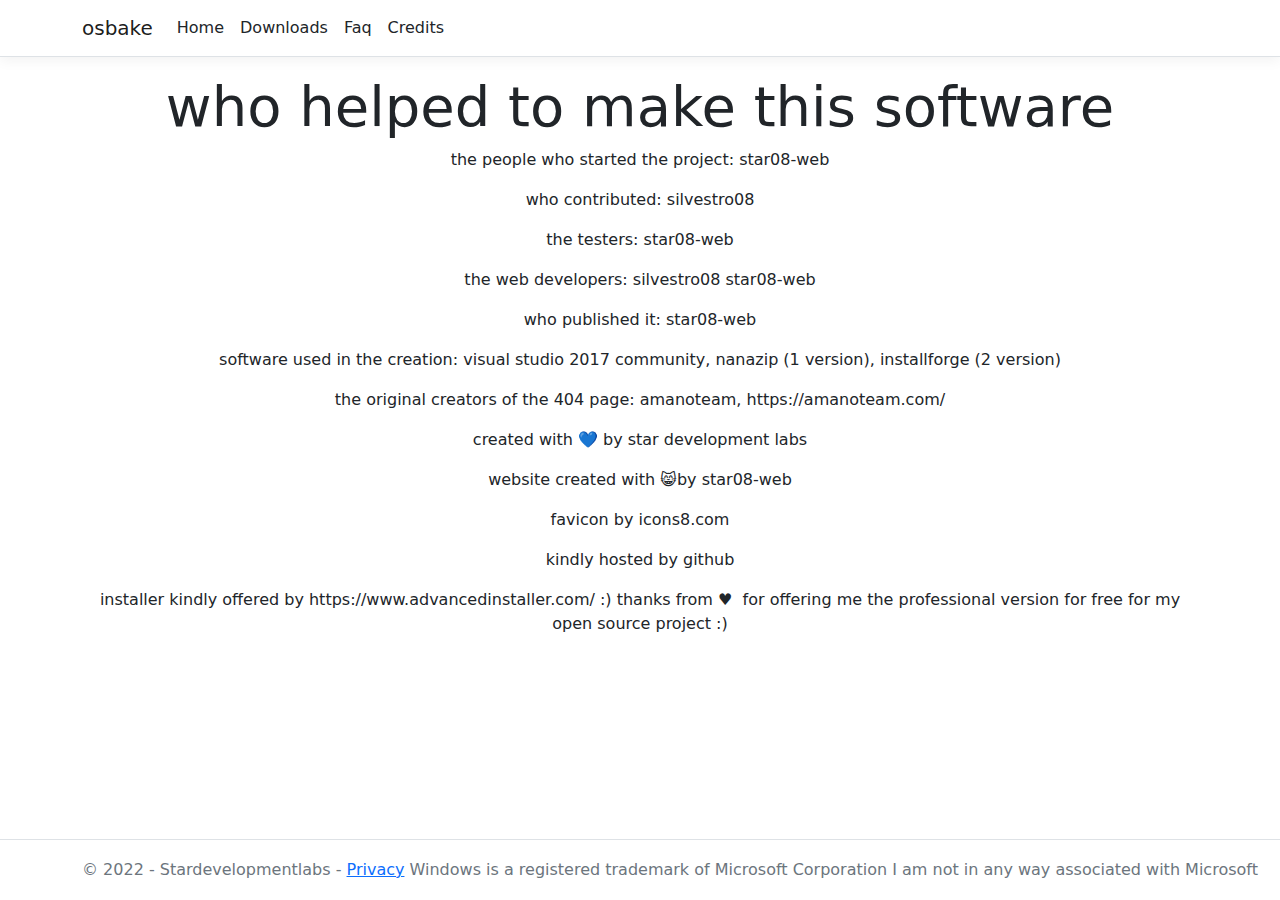
<file: credits.html>
<!DOCTYPE html>
<html lang="en">
<head>
    <meta charset="utf-8" />
    <meta name="viewport" content="width=device-width, initial-scale=1.0" />
    <title>credits - osbake</title>
    <link rel="stylesheet" href="lib/bootstrap/dist/css/bootstrap.min.css" />
    <link rel="stylesheet" href="css/site.css@v=AKvNjO3dCPPS0eSU1Ez8T2wI280i08yGycV9ndytL-c.css" />
    <link rel="stylesheet" href="osbake.styles.css@v=h0lwJQYRjTESKto7_5zgoW_iwNzGWMtz_iK6S6QcIlU.css" />
</head>
<body>
    <header>
        <nav b-i9m9v6yopi class="navbar navbar-expand-sm navbar-toggleable-sm navbar-light bg-white border-bottom box-shadow mb-3">
            <div b-i9m9v6yopi class="container">
                <a class="navbar-brand" href="index.html">osbake</a>
                <button b-i9m9v6yopi class="navbar-toggler" type="button" data-bs-toggle="collapse" data-bs-target=".navbar-collapse" aria-controls="navbarSupportedContent"
                        aria-expanded="false" aria-label="Toggle navigation">
                    <span b-i9m9v6yopi class="navbar-toggler-icon"></span>
                </button>
                <div b-i9m9v6yopi class="navbar-collapse collapse d-sm-inline-flex justify-content-between">
                    <ul b-i9m9v6yopi class="navbar-nav flex-grow-1">
                        <li b-i9m9v6yopi class="nav-item">
                            <a class="nav-link text-dark" href="index.html">Home</a>
                        </li>
                        <li b-i9m9v6yopi class="nav-item">
                            <a class="nav-link text-dark" href="downloads.html">Downloads</a>
                        </li>
                        <li b-i9m9v6yopi class="nav-item">
                            <a class="nav-link text-dark" href="faq.html">Faq</a>
                        <li b-i9m9v6yopi class="nav-item">
                            <a class="nav-link text-dark" href="credits.html">Credits</a>
                    </ul>
                </div>
            </div>
        </nav>
    </header>
    <div b-i9m9v6yopi class="container">
        <main b-i9m9v6yopi role="main" class="pb-3">
            

<div class="text-center">
    <h1 class="display-4">who helped to make this software </h1>
    <p> the people who started the project: star08-web
    <p>who contributed: silvestro08</p>
        <p>the testers: star08-web</p>
        <p>the web developers: silvestro08 star08-web</p>
        <p>who published it: star08-web</p>
        <p>software used in the creation: visual studio 2017 community, nanazip (1 version), installforge (2 version)</p>
        <p>the original creators of the 404 page: amanoteam, https://amanoteam.com/</p>
        <p>created with 💙 by star development labs</p>
        <p>website created with 😸by star08-web</p>
        <p>favicon by icons8.com</p>
        <p>kindly hosted by github</p>
        <p>installer kindly offered by https://www.advancedinstaller.com/ :) thanks from ♥ ️ for offering me the professional version for free for my open source project :)</p>
   

        </main>
    </div>

    <footer b-i9m9v6yopi class="border-top footer text-muted">
        <div b-i9m9v6yopi class="container">
            &copy; 2022 - Stardevelopmentlabs - <a href="Privacy.html">Privacy</a> Windows is a registered trademark of Microsoft Corporation I am not in any way associated with Microsoft
        </div>
    </footer>

    <script src="lib/jquery/dist/jquery.min.js"></script>
    <script src="lib/bootstrap/dist/js/bootstrap.bundle.min.js"></script>
    <script src="js/site.js@v=4q1jwFhaPaZgr8WAUSrux6hAuh0XDg9kPS3xIVq36I0"></script>

    
</body>
</html>
</file>
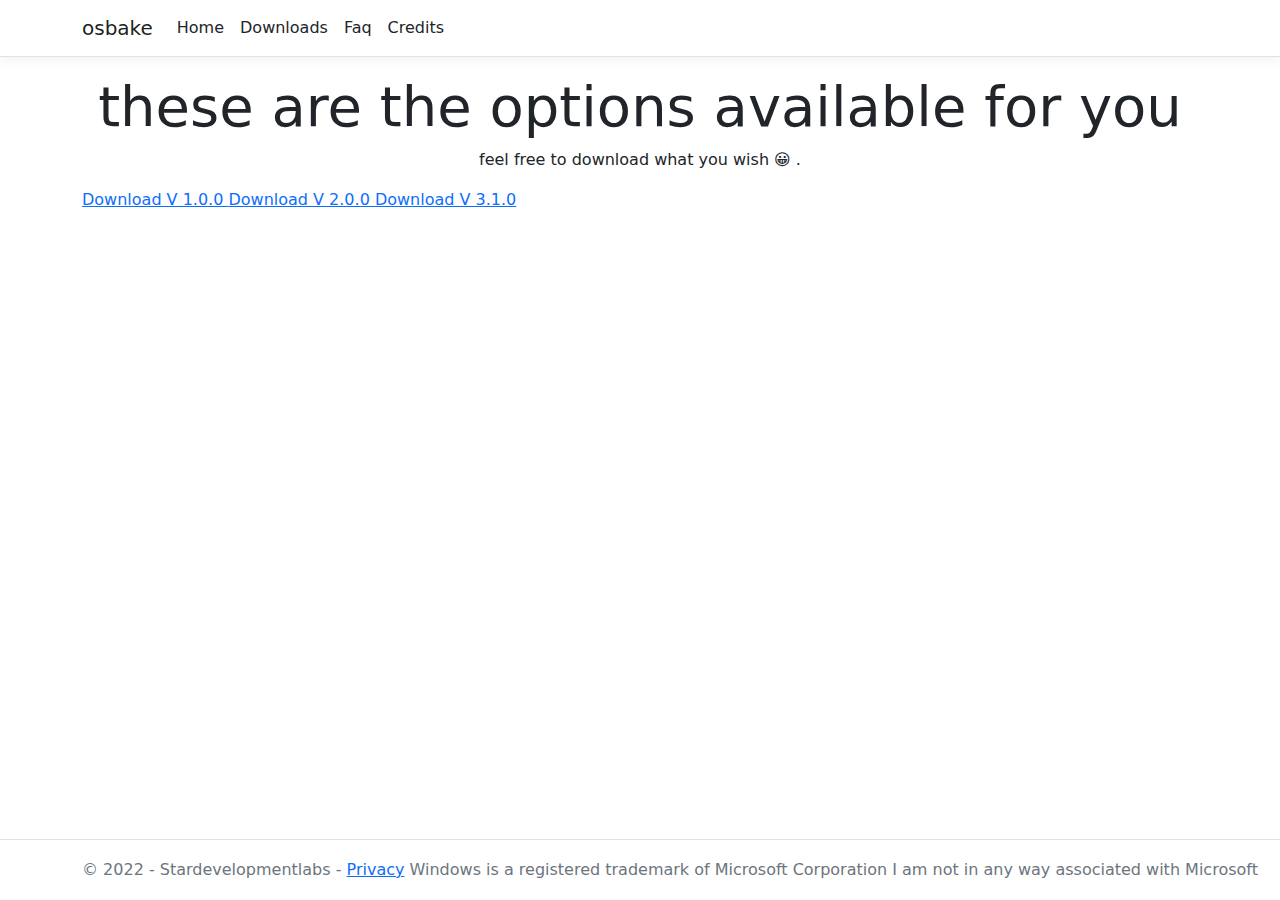
<file: downloads.html>
<!DOCTYPE html>
<html lang="en">
<head>
    <meta charset="utf-8" />
    <meta name="viewport" content="width=device-width, initial-scale=1.0" />
    <title>Download page - osbake</title>
    <link rel="stylesheet" href="lib/bootstrap/dist/css/bootstrap.min.css" />
    <link rel="stylesheet" href="css/site.css@v=AKvNjO3dCPPS0eSU1Ez8T2wI280i08yGycV9ndytL-c.css" />
    <link rel="stylesheet" href="osbake.styles.css@v=h0lwJQYRjTESKto7_5zgoW_iwNzGWMtz_iK6S6QcIlU.css" />
</head>
<body>
    <header>
        <nav b-i9m9v6yopi class="navbar navbar-expand-sm navbar-toggleable-sm navbar-light bg-white border-bottom box-shadow mb-3">
            <div b-i9m9v6yopi class="container">
                <a class="navbar-brand" href="index.html">osbake</a>
                <button b-i9m9v6yopi class="navbar-toggler" type="button" data-bs-toggle="collapse" data-bs-target=".navbar-collapse" aria-controls="navbarSupportedContent"
                        aria-expanded="false" aria-label="Toggle navigation">
                    <span b-i9m9v6yopi class="navbar-toggler-icon"></span>
                </button>
                <div b-i9m9v6yopi class="navbar-collapse collapse d-sm-inline-flex justify-content-between">
                    <ul b-i9m9v6yopi class="navbar-nav flex-grow-1">
                        <li b-i9m9v6yopi class="nav-item">
                            <a class="nav-link text-dark" href="index.html">Home</a>
                        </li>
                        <li b-i9m9v6yopi class="nav-item">
                            <a class="nav-link text-dark" href="downloads.html">Downloads</a>
                        </li>
                        <li b-i9m9v6yopi class="nav-item">
                            <a class="nav-link text-dark" href="faq.html">Faq</a>
                        <li b-i9m9v6yopi class="nav-item">
                            <a class="nav-link text-dark" href="credits.html">Credits</a>
                    </ul>
                </div>
            </div>
        </nav>
    </header>
    <div b-i9m9v6yopi class="container">
        <main b-i9m9v6yopi role="main" class="pb-3">
            
<div class="text-center">
    <h1 class="display-4">these are the options available for you</h1>
    <p>feel free to download what you wish 😀 </a>.</p>
</div>

<a href="https://github.com/star08-web/winpe_creator/releases/download/stabile/stabile.zip" target="_top">
    Download V 1.0.0
</a>
<a href="https://github.com/star08-web/winpe_creator/releases/download/stabile-2/setup4me.exe" target="_top">
    Download V 2.0.0
</a>
<a href="https://github.com/star08-web/winpe_creator/releases/download/stabile-3-1/osbake31.exe" target="_top">
    Download V 3.1.0
</a>
        </main>
    </div>

    <footer b-i9m9v6yopi class="border-top footer text-muted">
        <div b-i9m9v6yopi class="container">
            &copy; 2022 - Stardevelopmentlabs - <a href="Privacy.html">Privacy</a> Windows is a registered trademark of Microsoft Corporation I am not in any way associated with Microsoft
        </div>
    </footer>

    <script src="lib/jquery/dist/jquery.min.js"></script>
    <script src="lib/bootstrap/dist/js/bootstrap.bundle.min.js"></script>
    <script src="js/site.js@v=4q1jwFhaPaZgr8WAUSrux6hAuh0XDg9kPS3xIVq36I0"></script>

    
</body>
</html>
</file>
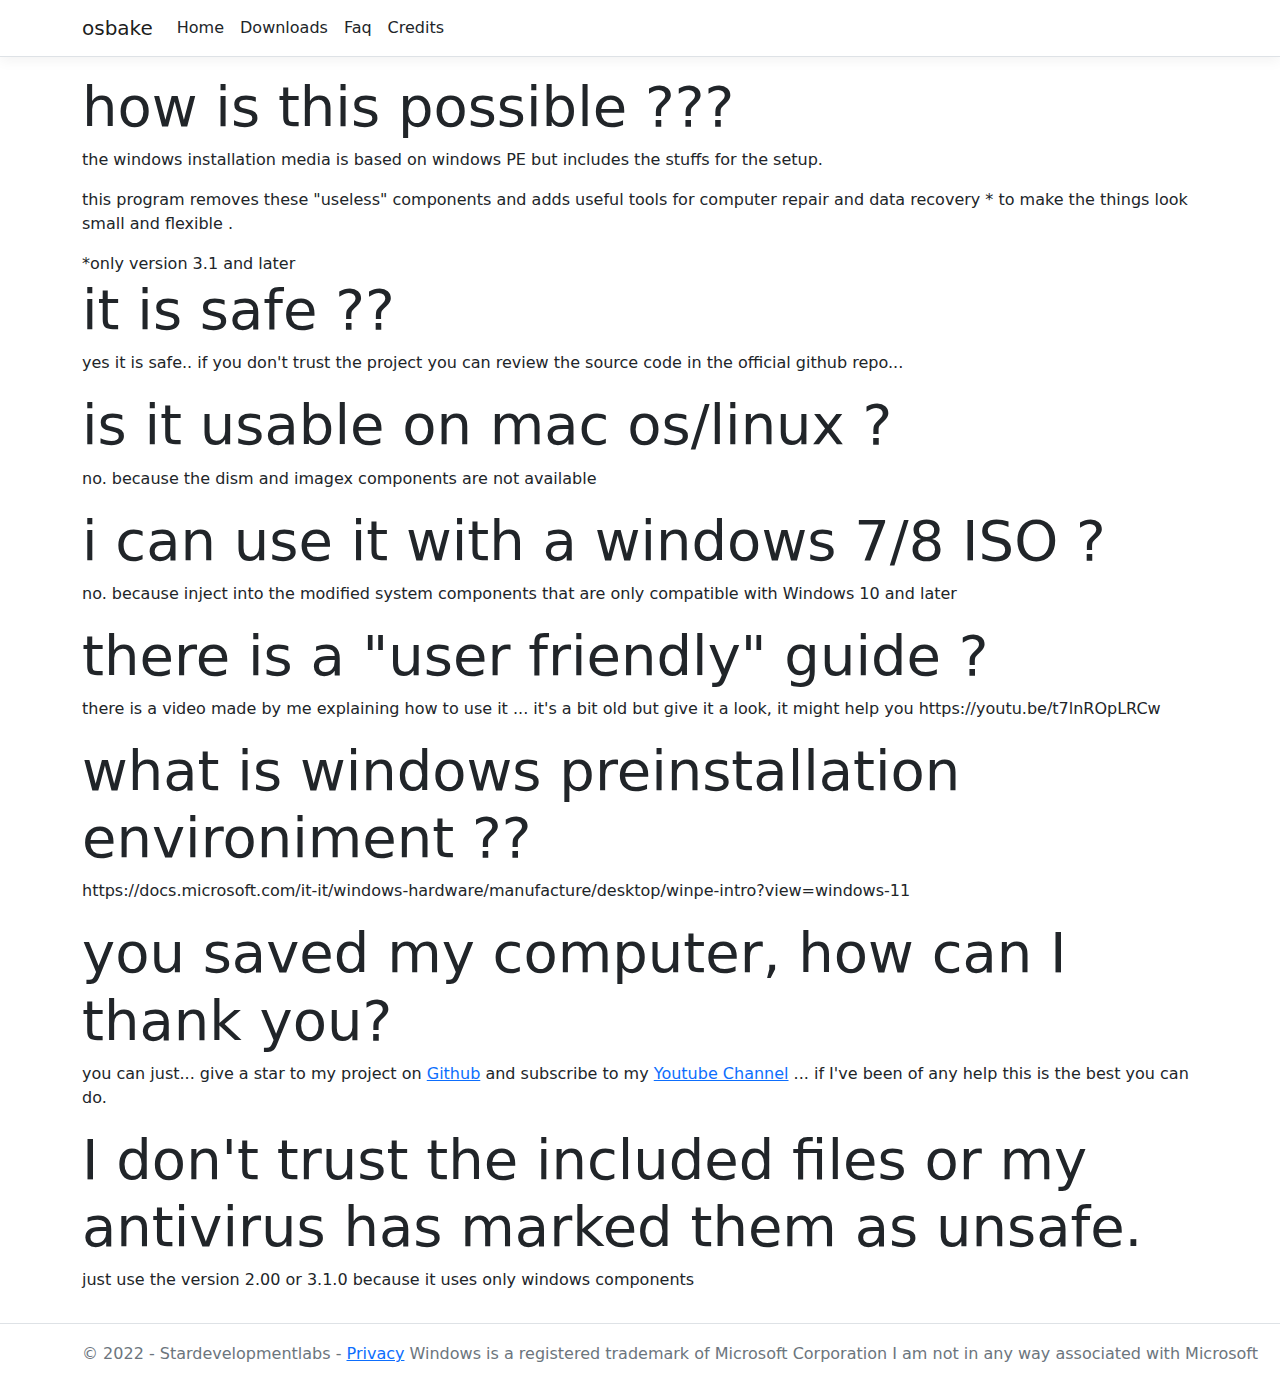
<file: faq.html>
<!DOCTYPE html>
<html lang="en">
<head>
    <meta charset="utf-8" />
    <meta name="viewport" content="width=device-width, initial-scale=1.0" />
    <title>Frequntly Asked Questions - osbake</title>
    <link rel="stylesheet" href="lib/bootstrap/dist/css/bootstrap.min.css" />
    <link rel="stylesheet" href="css/site.css@v=AKvNjO3dCPPS0eSU1Ez8T2wI280i08yGycV9ndytL-c.css" />
    <link rel="stylesheet" href="osbake.styles.css@v=h0lwJQYRjTESKto7_5zgoW_iwNzGWMtz_iK6S6QcIlU.css" />
</head>
<body>
    <header>
        <nav b-i9m9v6yopi class="navbar navbar-expand-sm navbar-toggleable-sm navbar-light bg-white border-bottom box-shadow mb-3">
            <div b-i9m9v6yopi class="container">
                <a class="navbar-brand" href="index.html">osbake</a>
                <button b-i9m9v6yopi class="navbar-toggler" type="button" data-bs-toggle="collapse" data-bs-target=".navbar-collapse" aria-controls="navbarSupportedContent"
                        aria-expanded="false" aria-label="Toggle navigation">
                    <span b-i9m9v6yopi class="navbar-toggler-icon"></span>
                </button>
                <div b-i9m9v6yopi class="navbar-collapse collapse d-sm-inline-flex justify-content-between">
                    <ul b-i9m9v6yopi class="navbar-nav flex-grow-1">
                        <li b-i9m9v6yopi class="nav-item">
                            <a class="nav-link text-dark" href="index.html">Home</a>
                        </li>
                        <li b-i9m9v6yopi class="nav-item">
                            <a class="nav-link text-dark" href="downloads.html">Downloads</a>
                        </li>
                        <li b-i9m9v6yopi class="nav-item">
                            <a class="nav-link text-dark" href="faq.html">Faq</a>
                        <li b-i9m9v6yopi class="nav-item">
                            <a class="nav-link text-dark" href="credits.html">Credits</a>
                    </ul>
                </div>
            </div>
        </nav>
    </header>
    <div b-i9m9v6yopi class="container">
        <main b-i9m9v6yopi role="main" class="pb-3">
            <h1 class="display-4">how is this possible ??? </h1>
<p>the windows installation media is based on windows PE but includes the stuffs for the setup</a>.</p>
<p>this program removes these "useless" components and adds useful tools for computer repair and data recovery * to make the things look small and flexible </a>.</p>
*only version 3.1 and later
<h1 class="display-4">it is safe ?? </h1>
<p>yes it is safe.. if you don't trust the project you can review the source code in the official github repo...</p>
<h1 class="display-4">is it usable on mac os/linux ?</h1>
<p> no. because the dism and imagex components are not available</p>
<h1 class="display-4">i can use it with a windows 7/8 ISO ?</h1>
<p> no. because inject into the modified system components that are only compatible with Windows 10 and later</p>
<h1 class="display-4">there is a "user friendly" guide ?</h1>
<p> there is a video made by me explaining how to use it ... it's a bit old but give it a look, it might help you  https://youtu.be/t7lnROpLRCw</p>
<h1 class="display-4">what is windows preinstallation environiment ??</h1>
<p> https://docs.microsoft.com/it-it/windows-hardware/manufacture/desktop/winpe-intro?view=windows-11 </p>
<h1 class="display-4"> you saved my computer, how can I thank you?</h1>
<p>you can just... give a star to my project on <a href="https://github.com/star08-web/winpe_creator" rel="noopener" target="_blank" >Github</a> and subscribe to my <a href="https://www.youtube.com/channel/UCSi17CVmpt6HZCOfwg7g3_w" rel="noopener" target="_blank" >Youtube Channel</a> ... if I've been of any help this is the best you can do</a>.</p>
<h1 class="display-4">I don't trust the included files or my antivirus has marked them as unsafe.</h1>
<p> just use the version 2.00 or 3.1.0 because it uses only windows components</p>

        </main>
    </div>

    <footer b-i9m9v6yopi class="border-top footer text-muted">
        <div b-i9m9v6yopi class="container">
            &copy; 2022 - Stardevelopmentlabs - <a href="Privacy.html">Privacy</a> Windows is a registered trademark of Microsoft Corporation I am not in any way associated with Microsoft
        </div>
    </footer>

    <script src="lib/jquery/dist/jquery.min.js"></script>
    <script src="lib/bootstrap/dist/js/bootstrap.bundle.min.js"></script>
    <script src="js/site.js@v=4q1jwFhaPaZgr8WAUSrux6hAuh0XDg9kPS3xIVq36I0"></script>

    
</body>
</html>
</file>
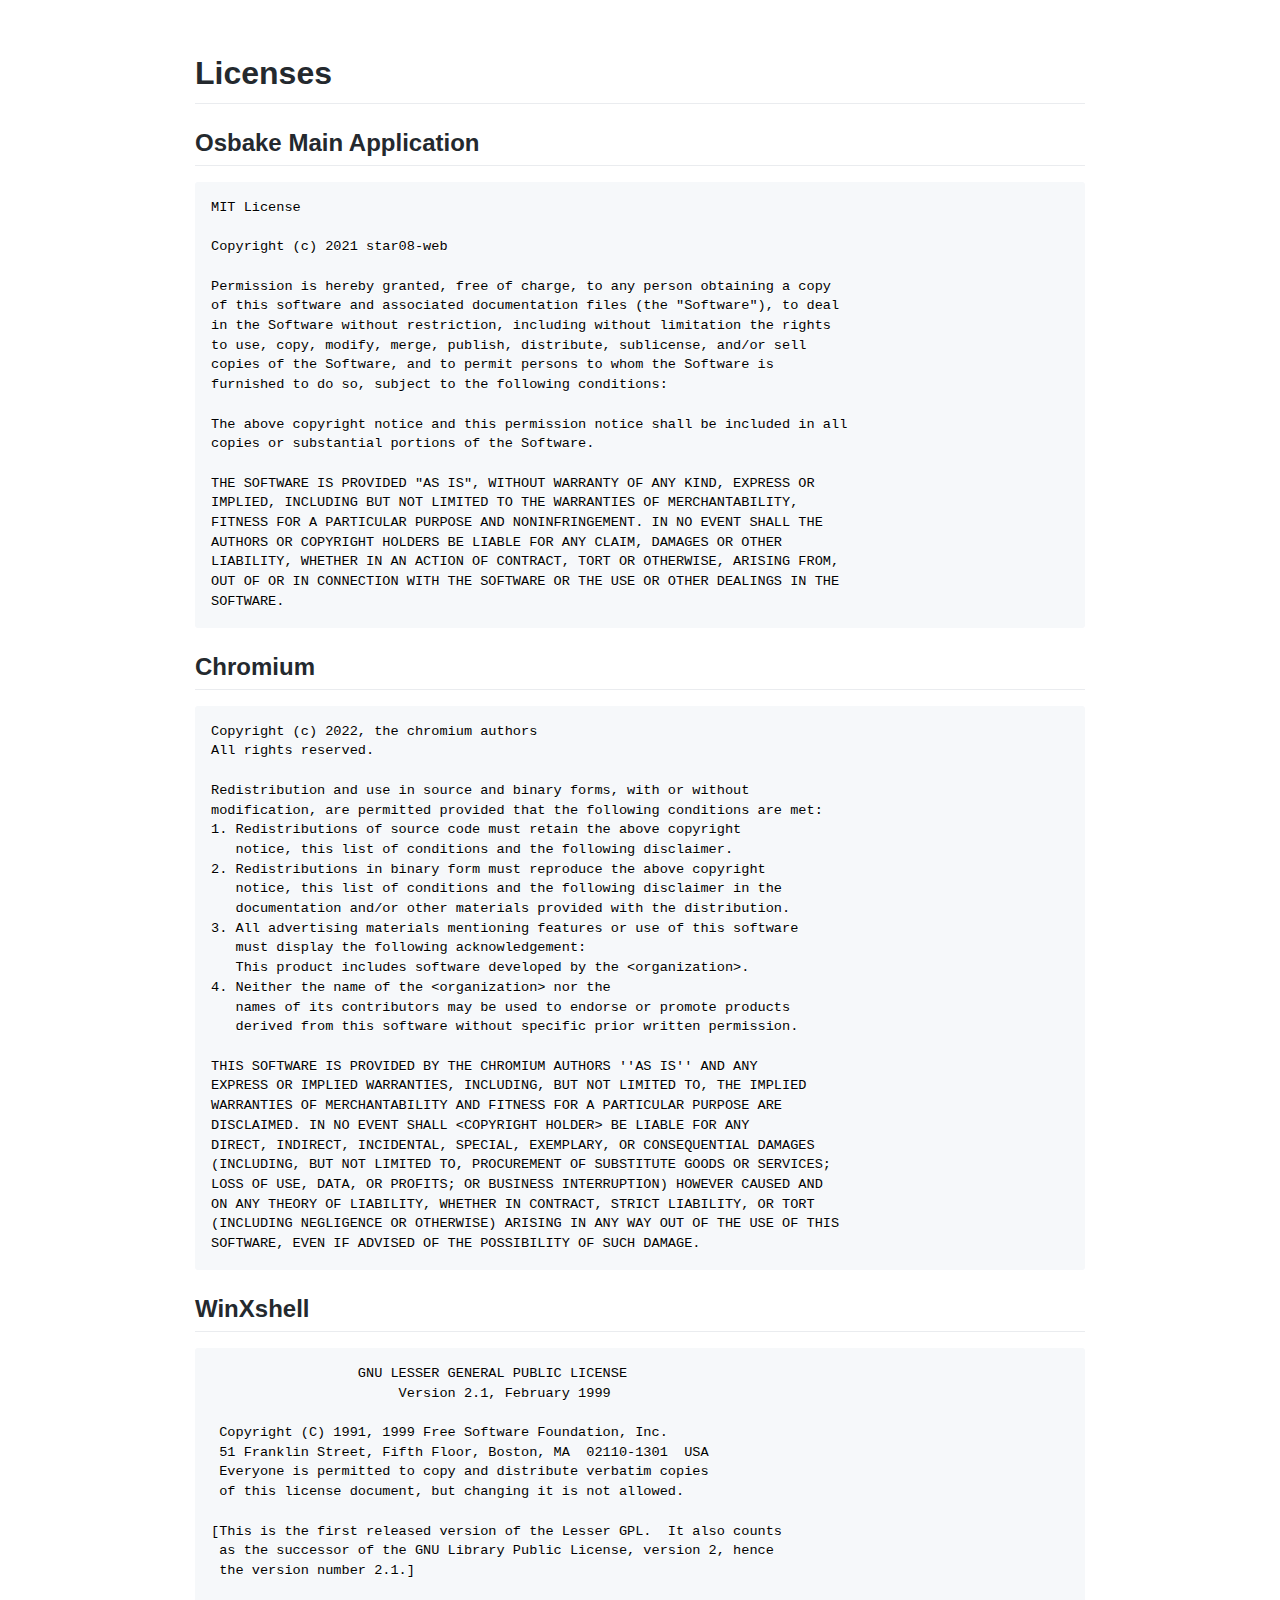
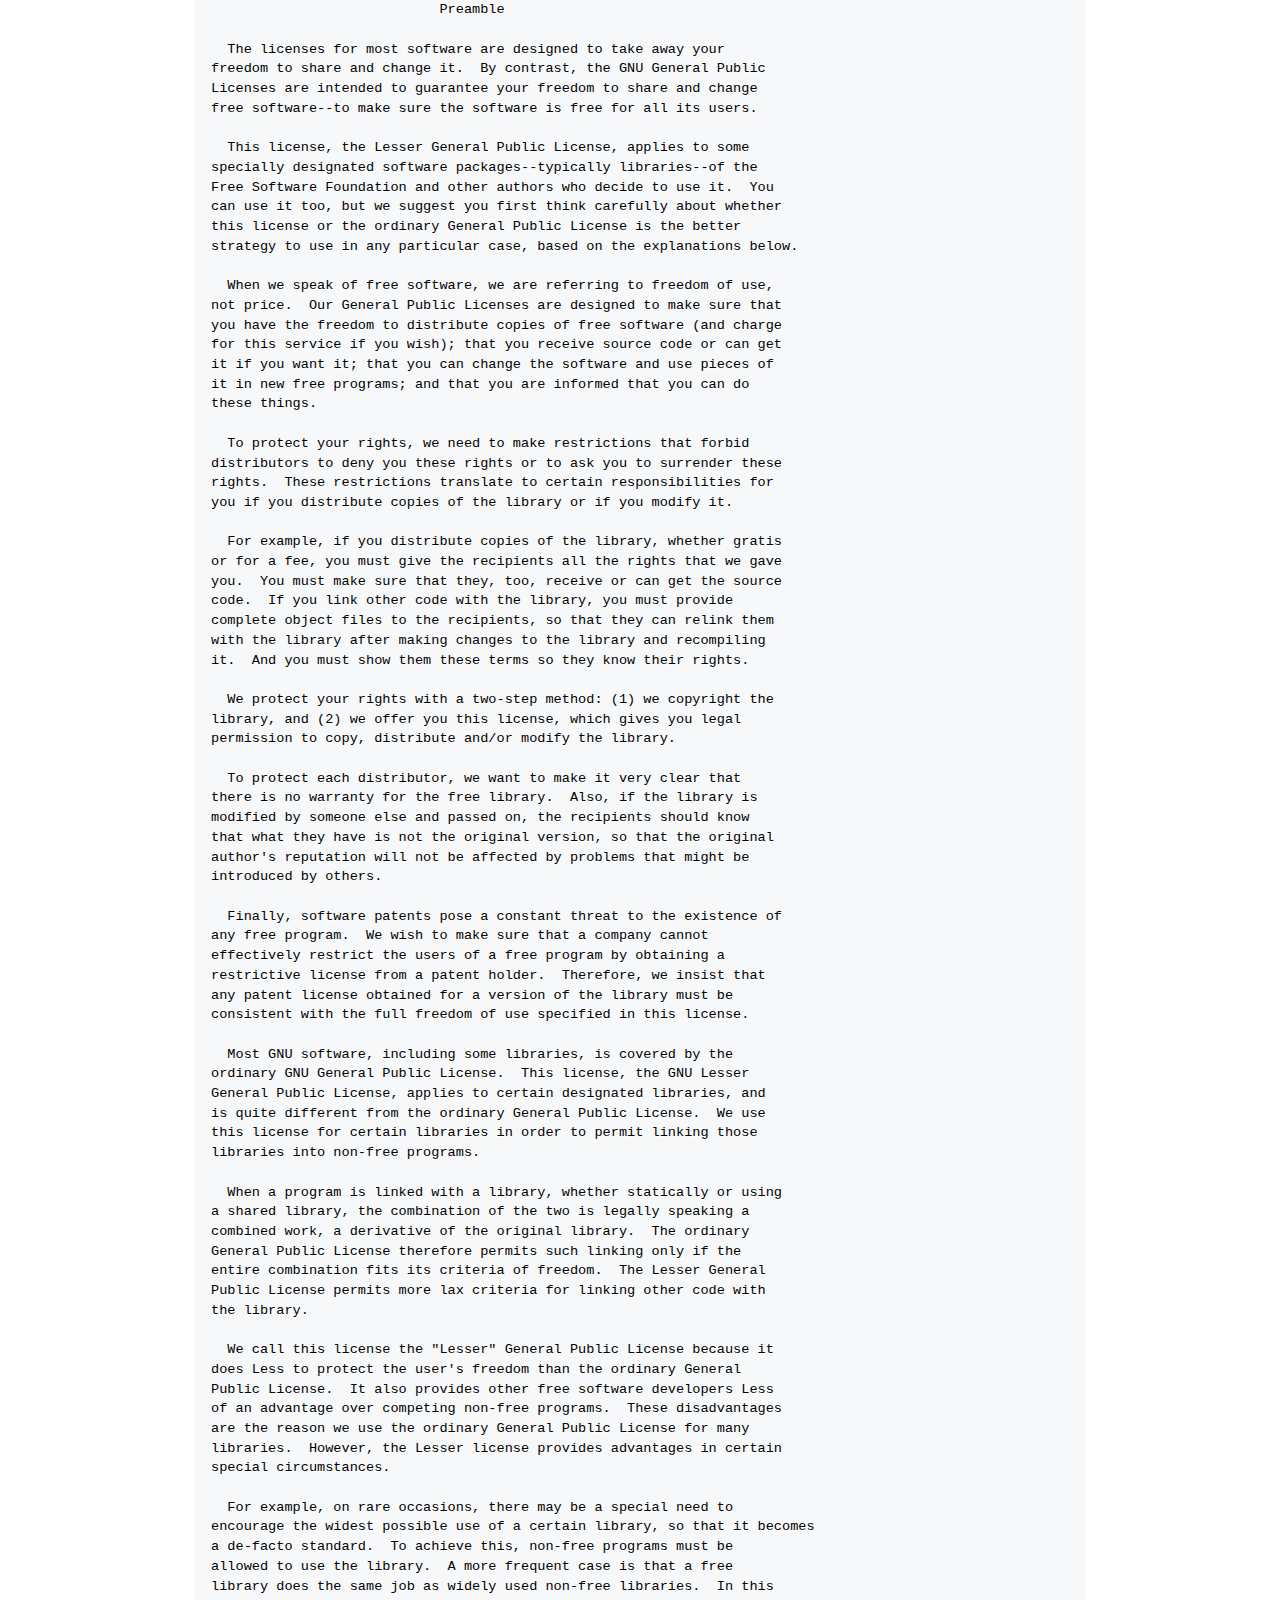
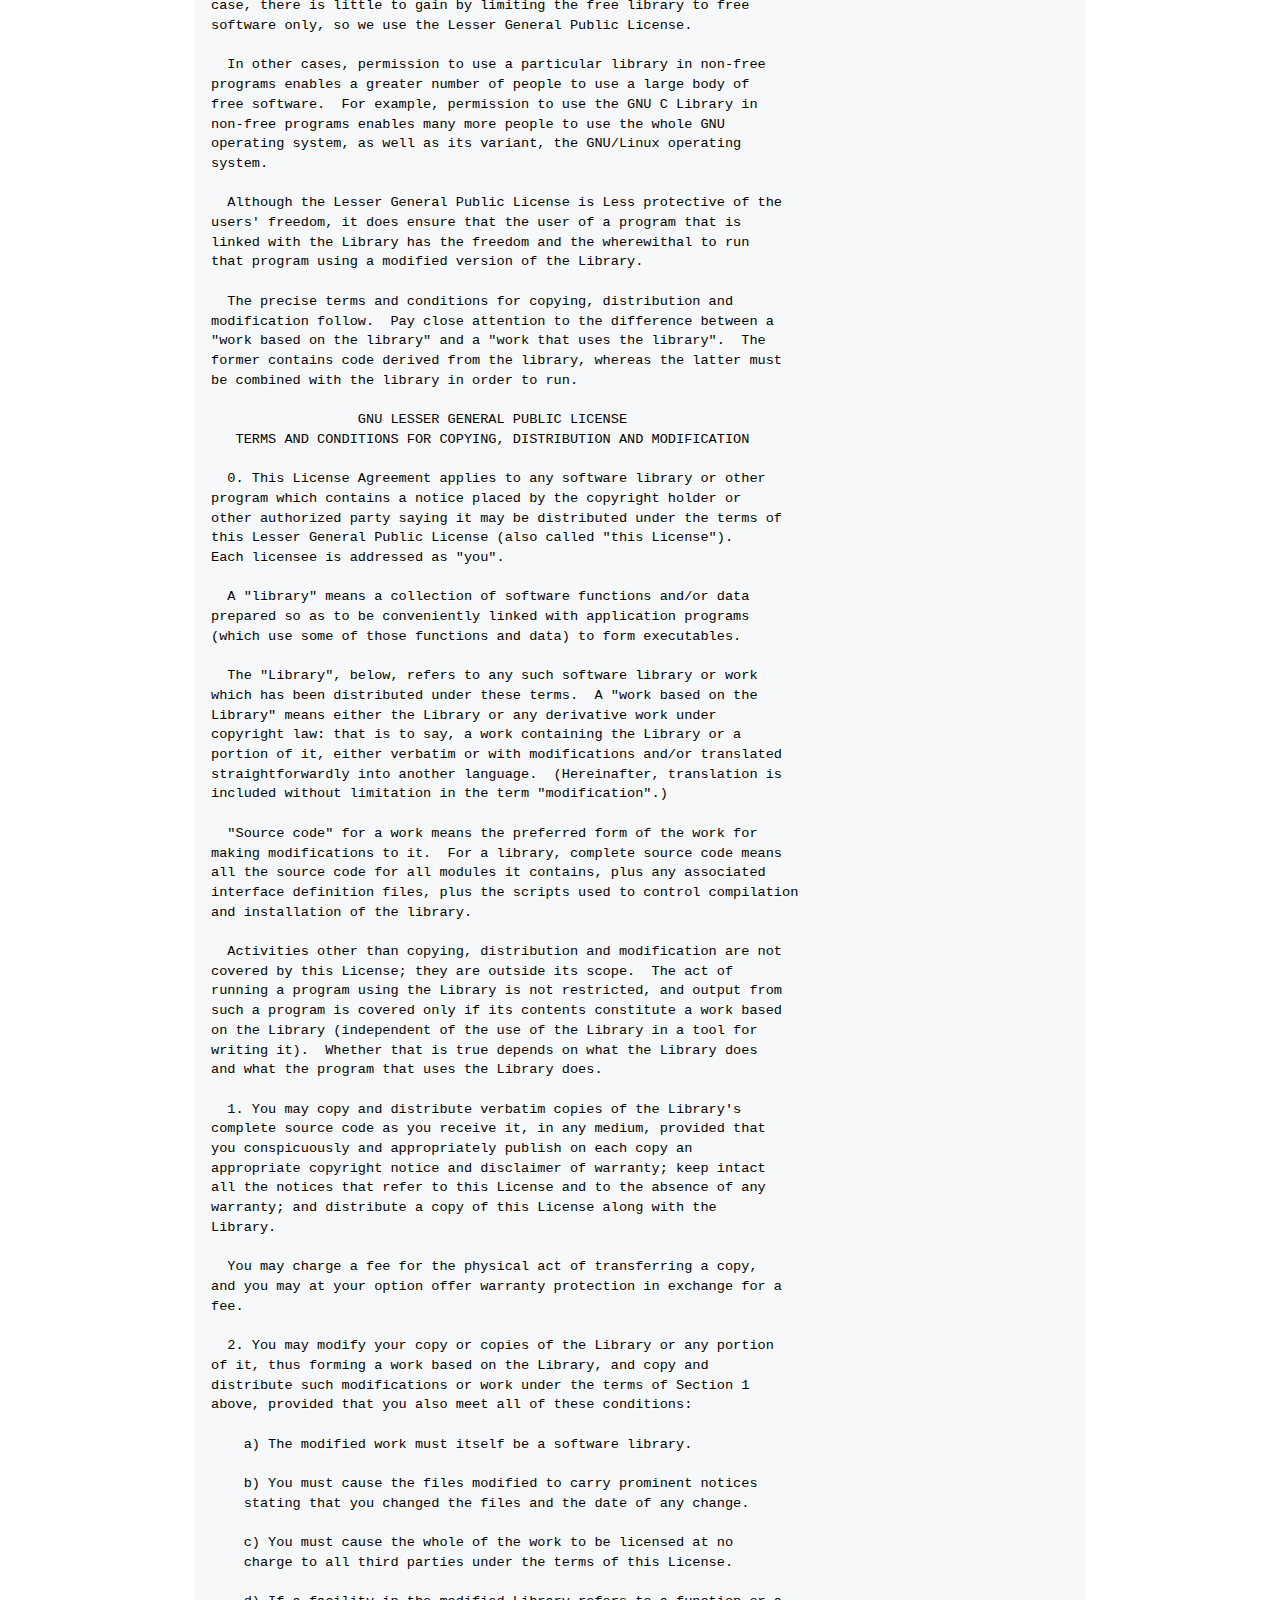
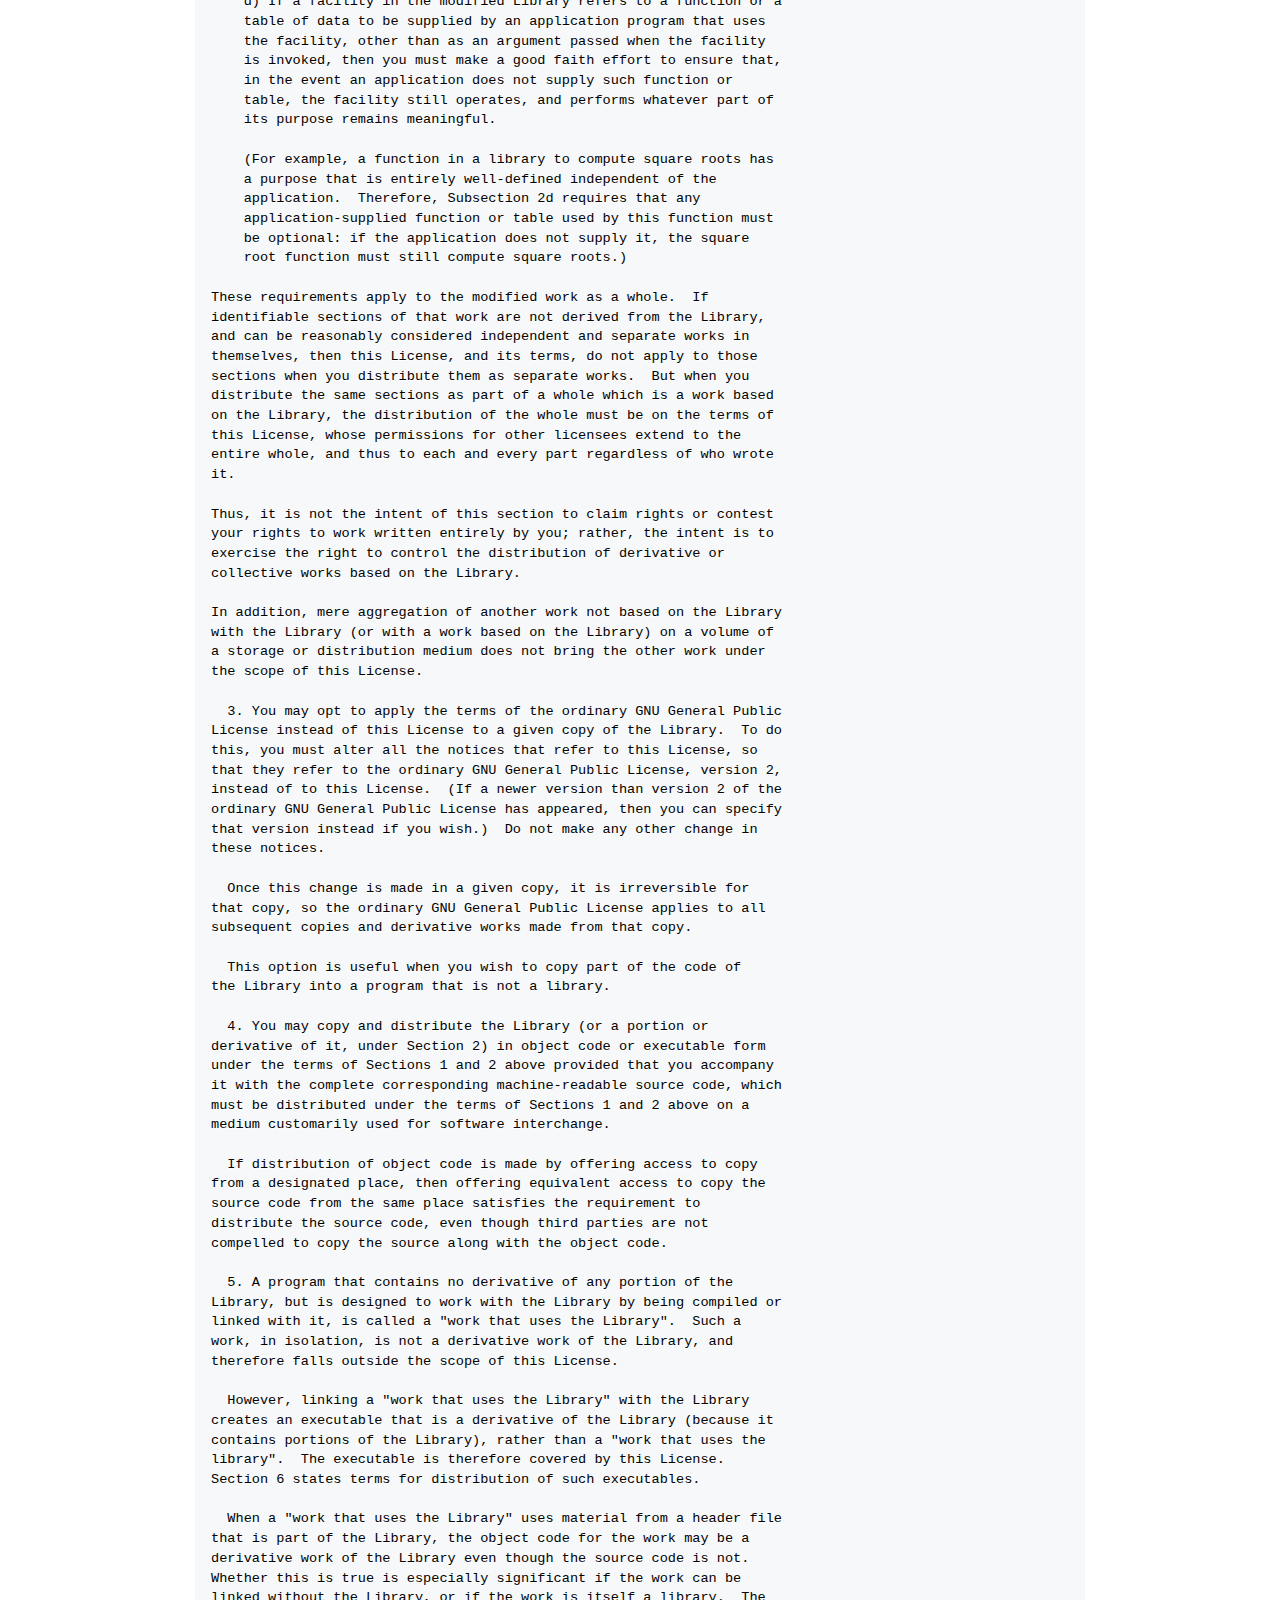
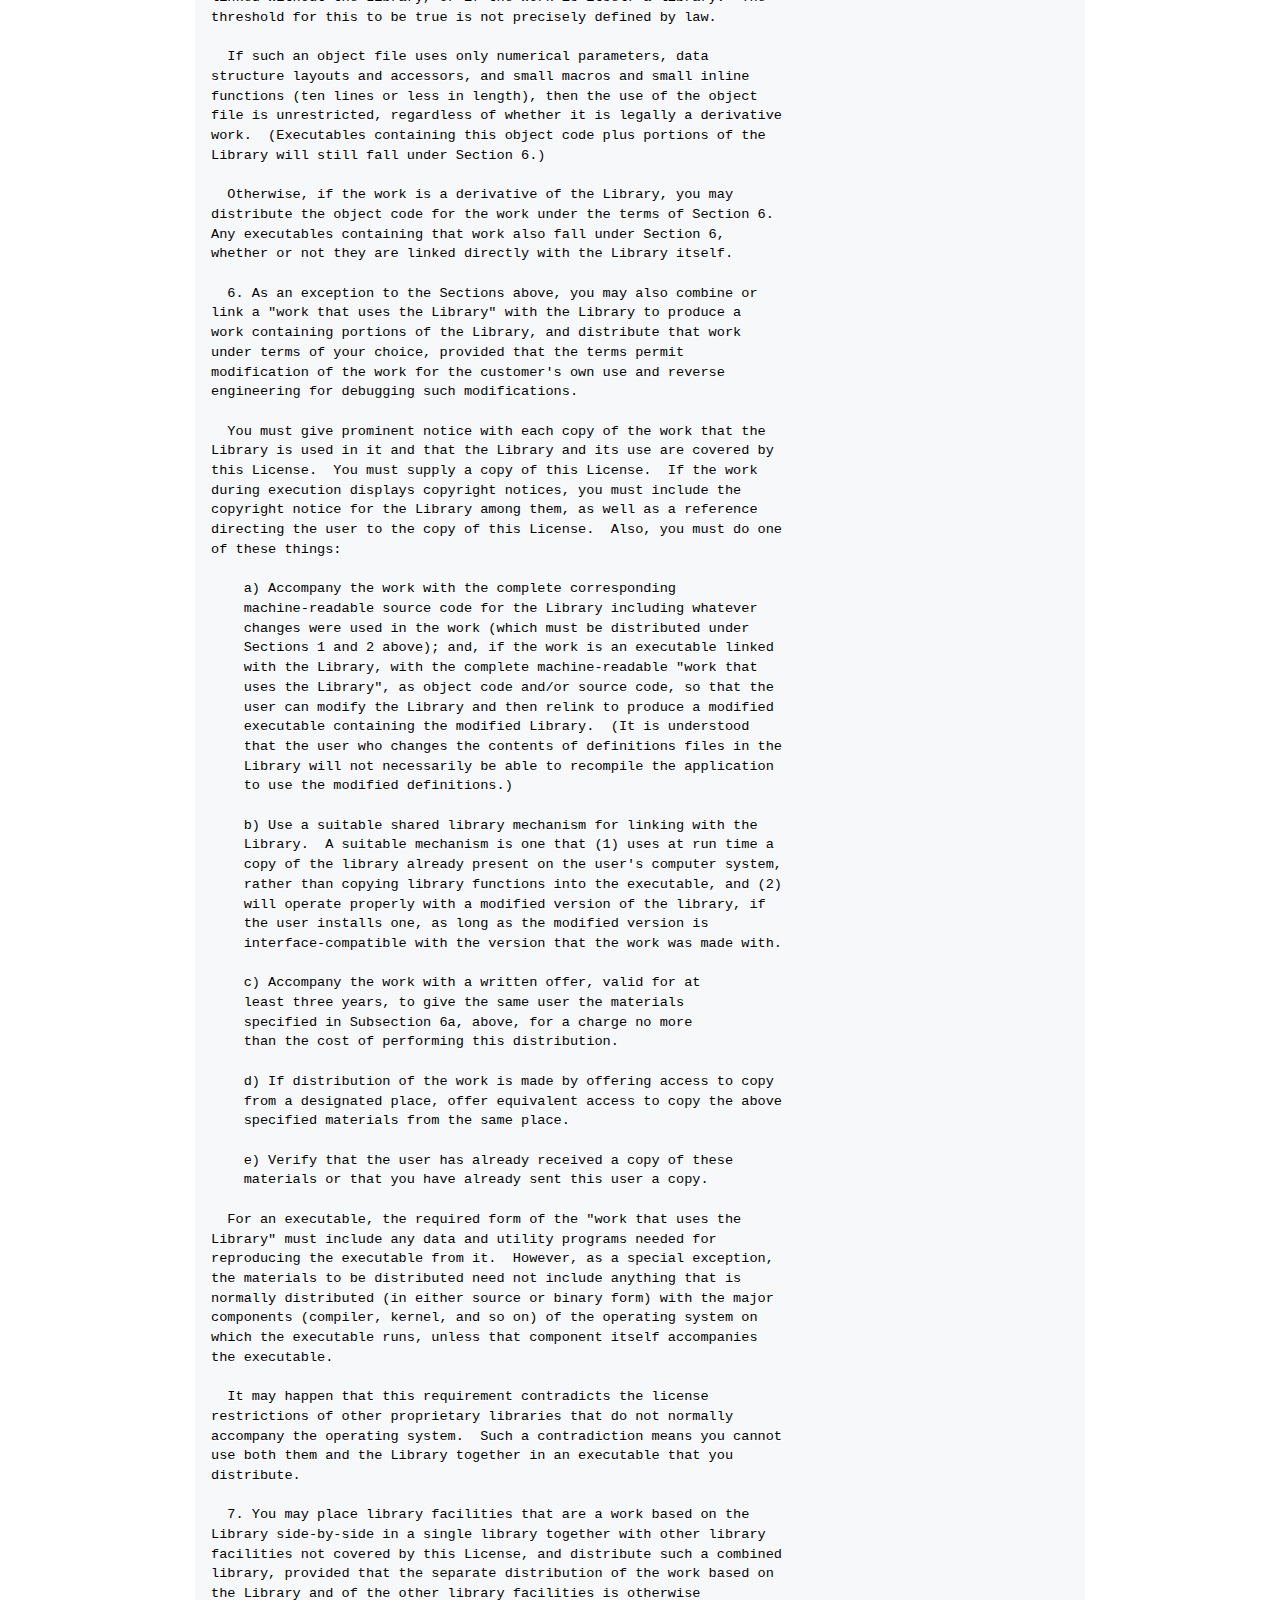
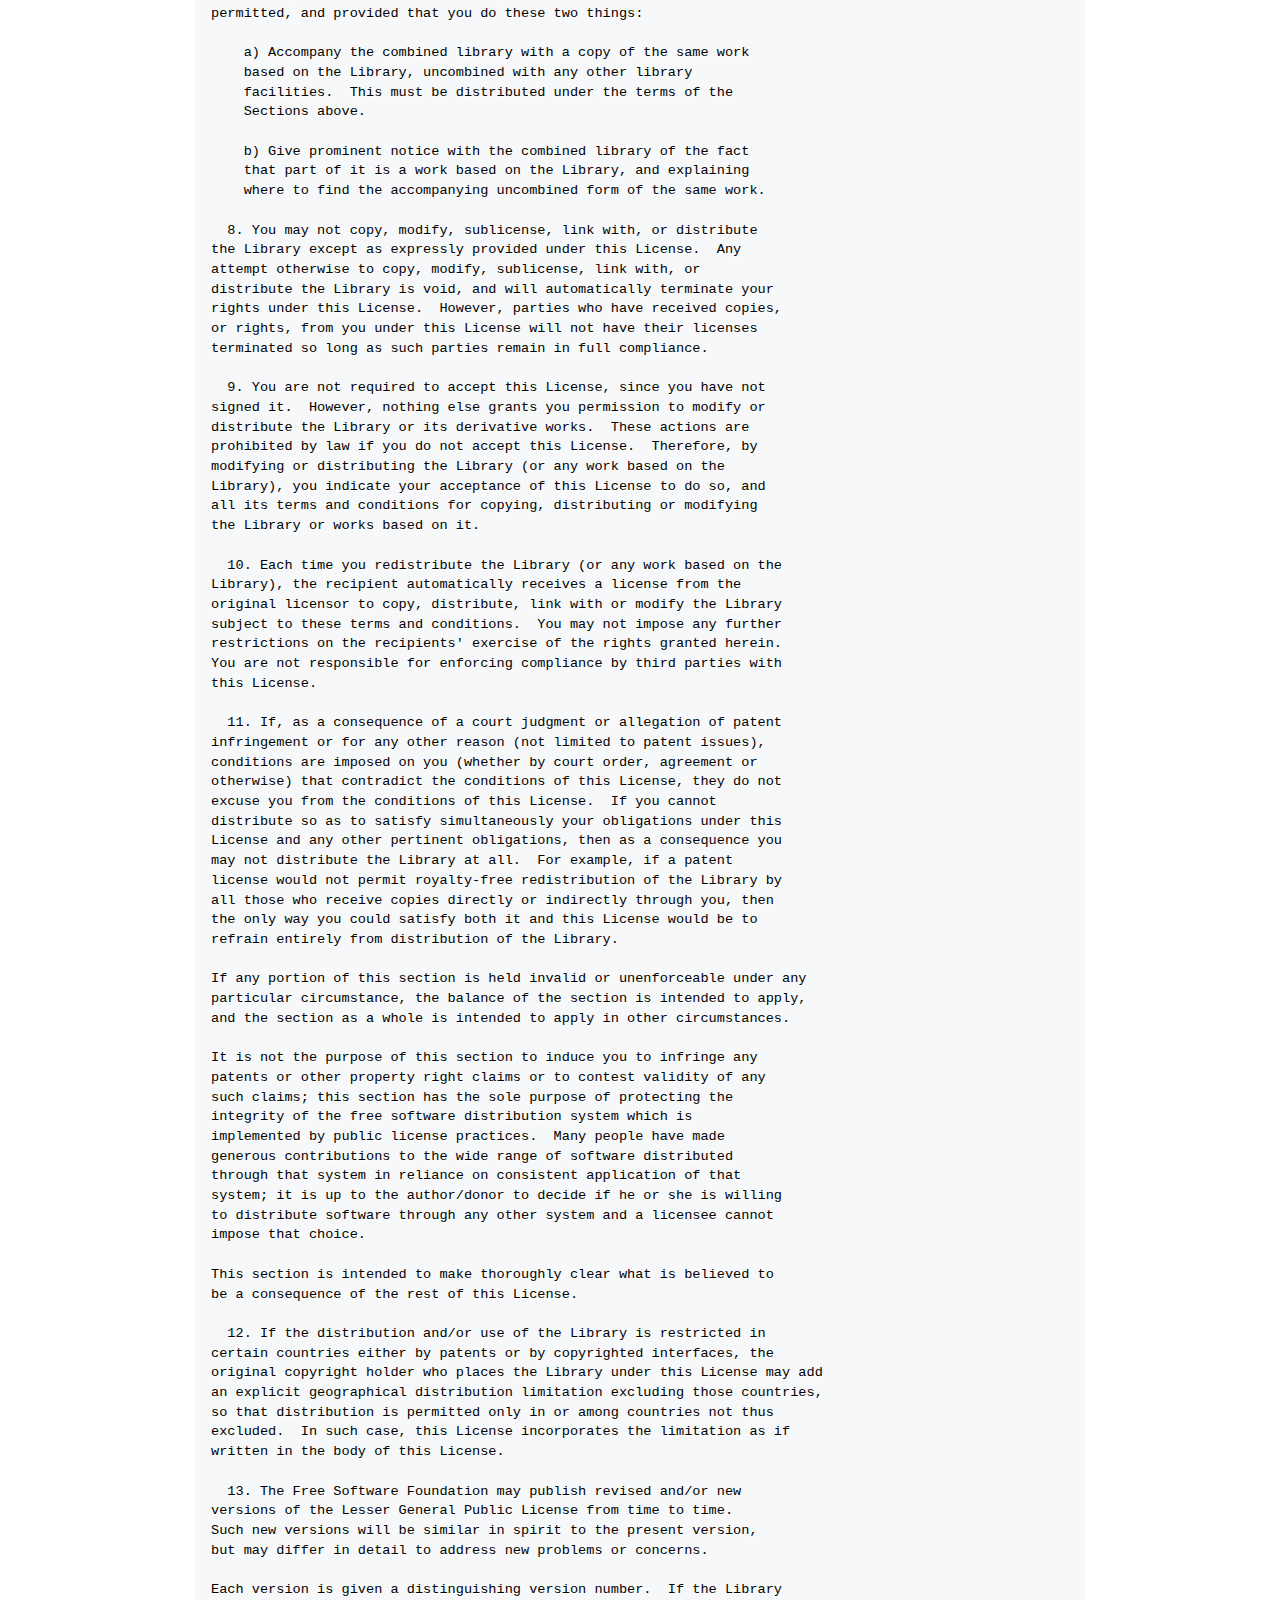
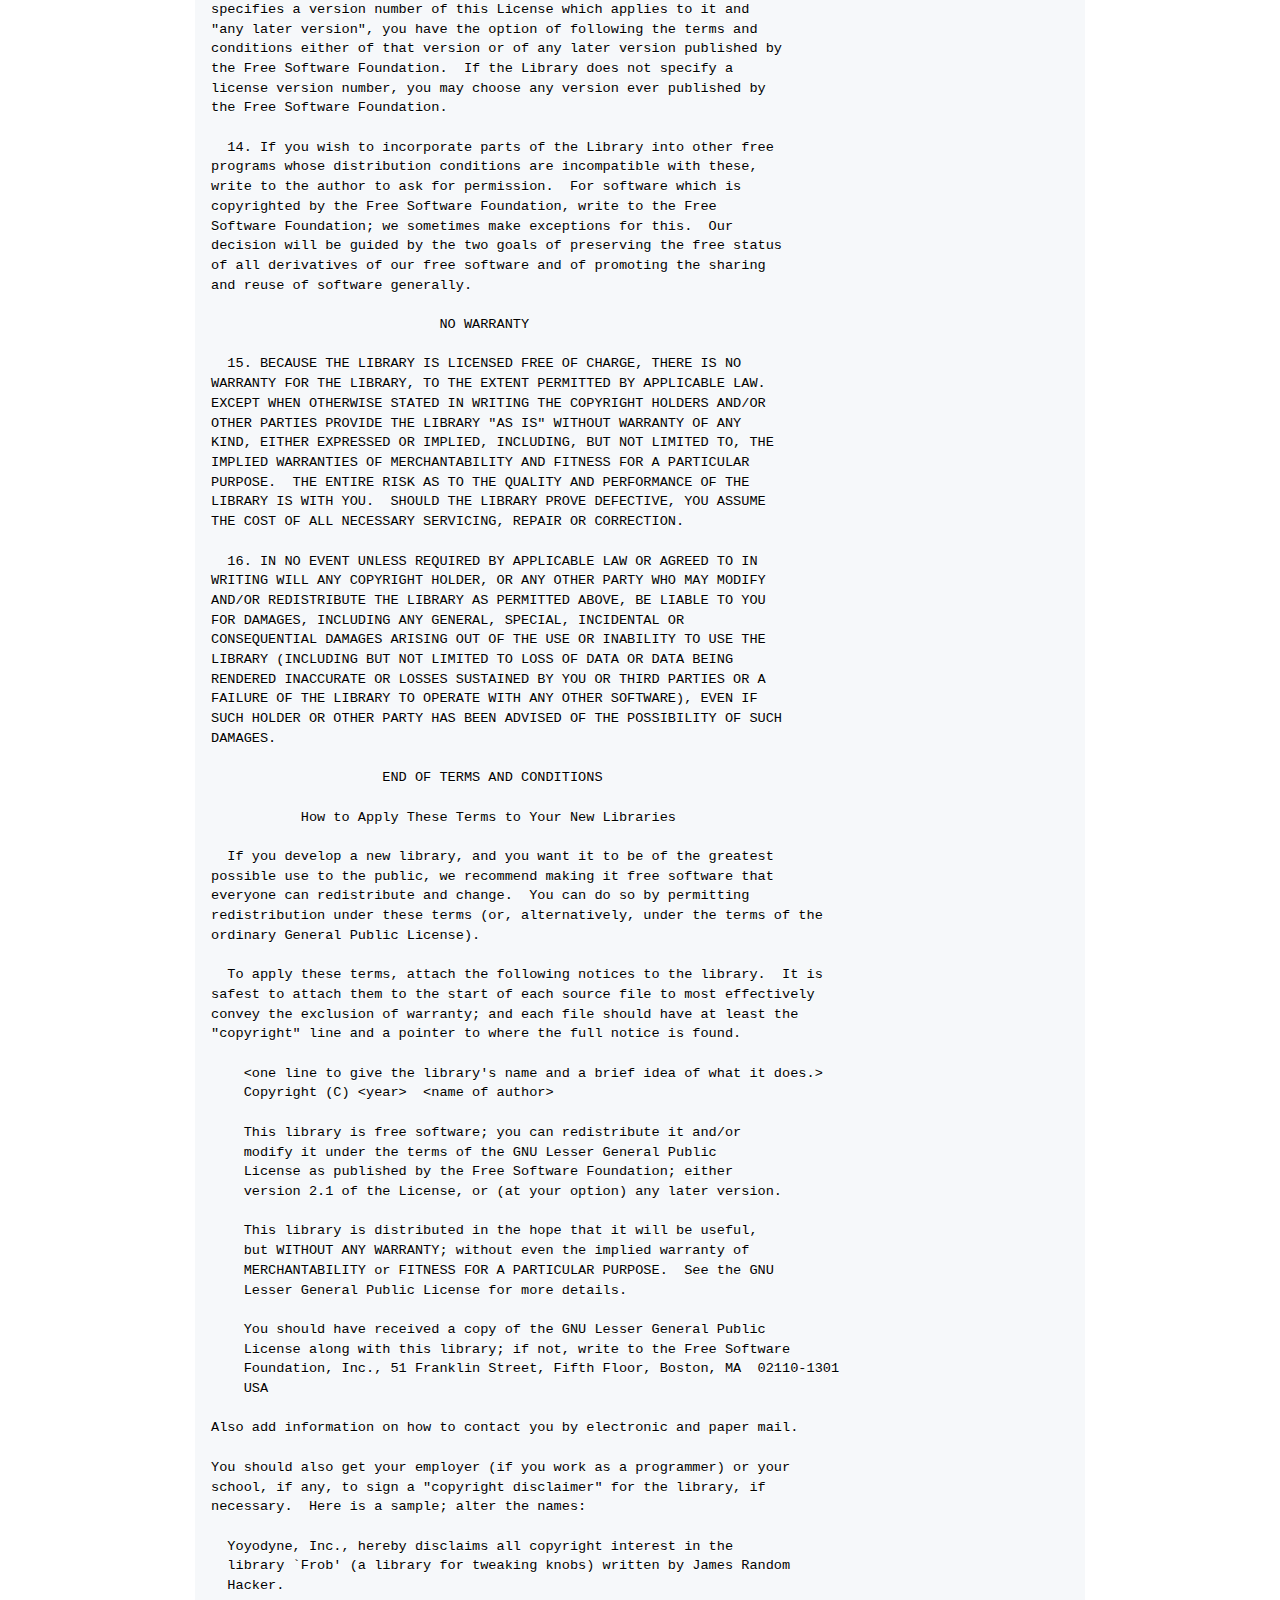
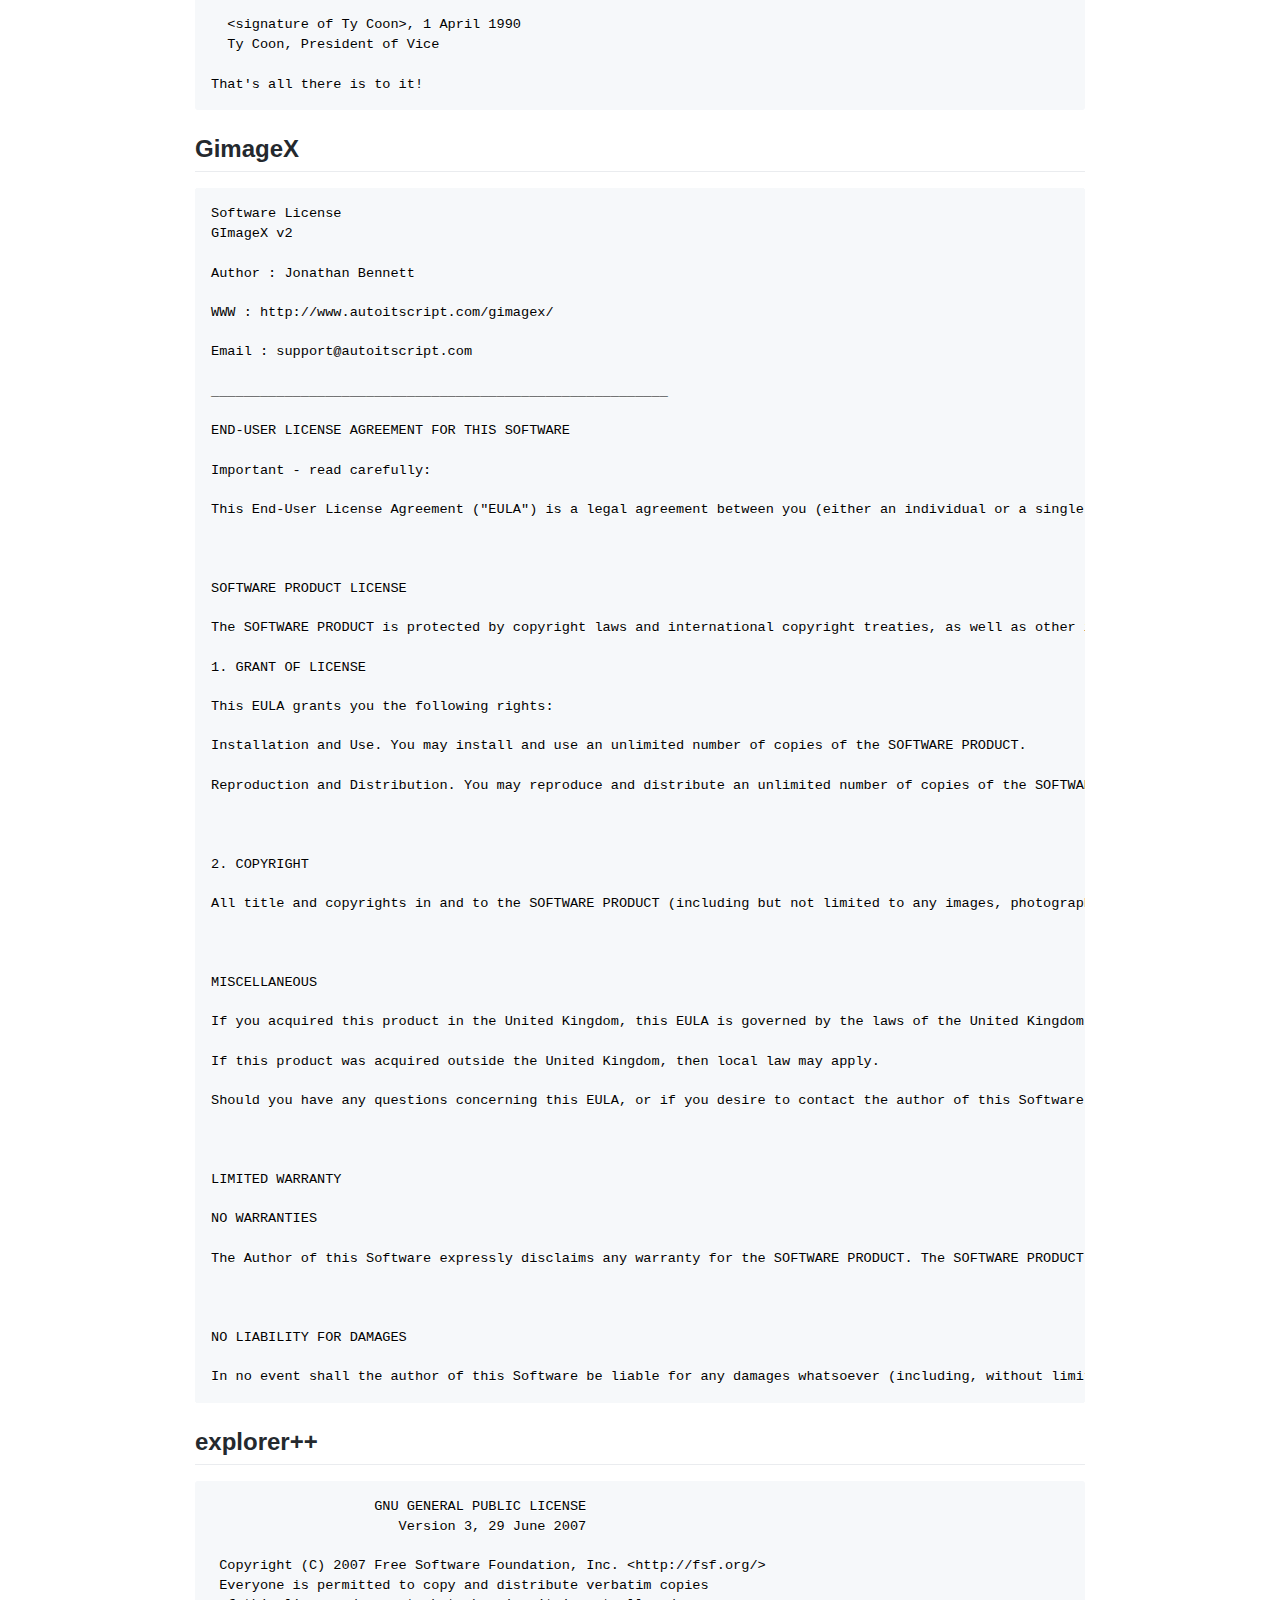
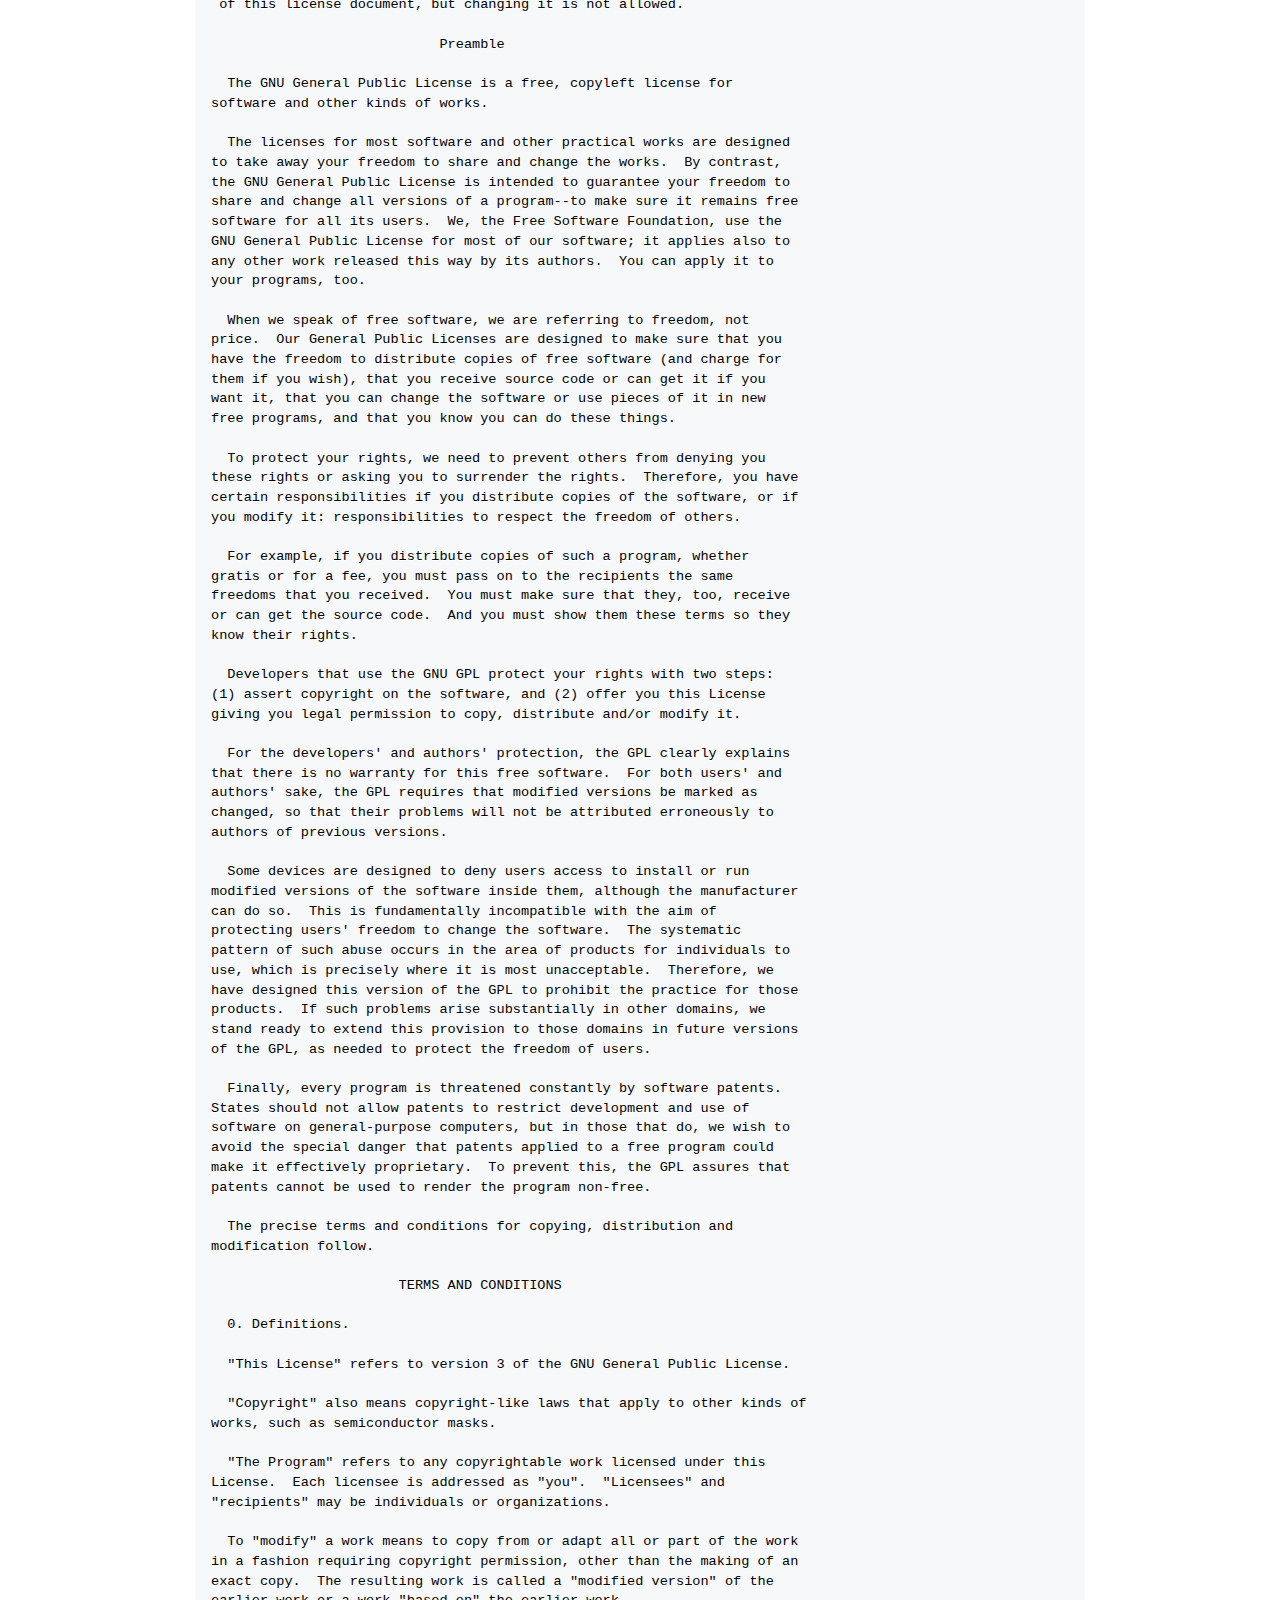
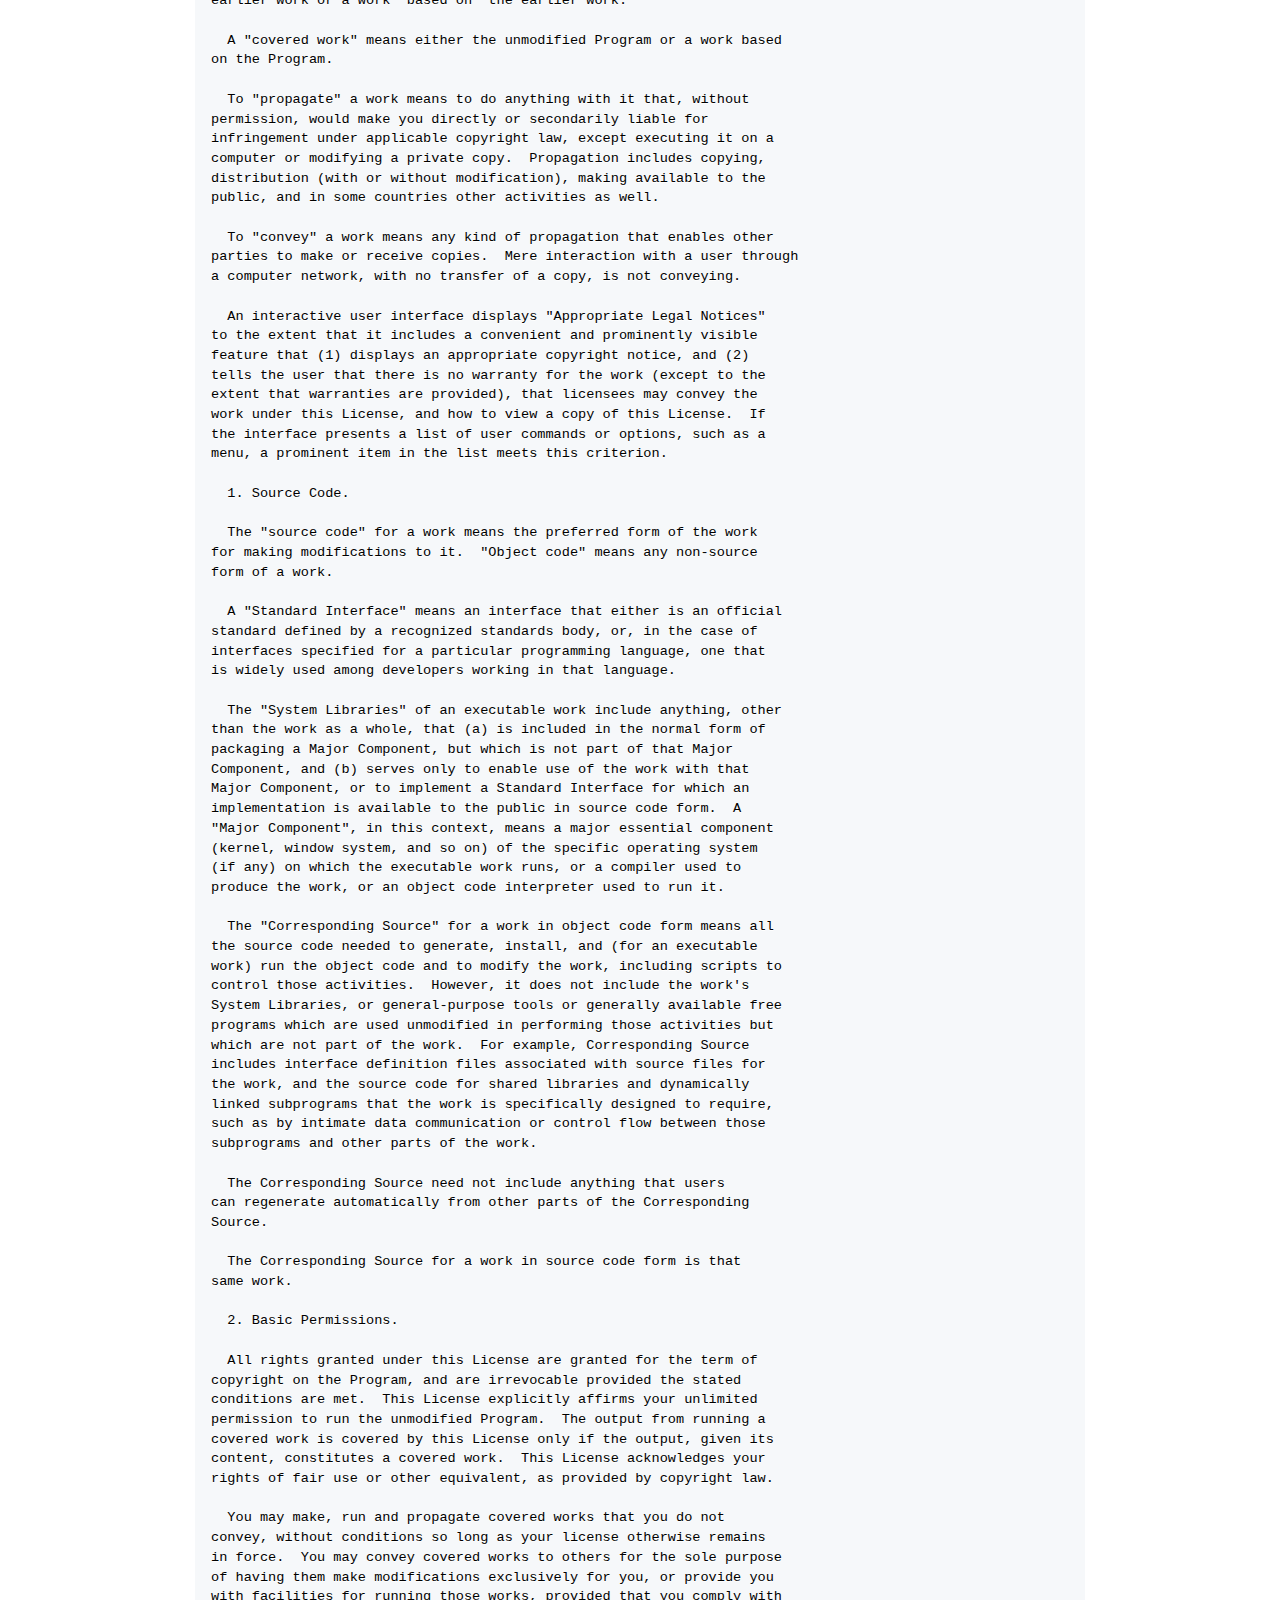
<file: osbake.licenses.html>
<!DOCTYPE html>
<html lang="en">
<head>
  <meta charset="UTF-8">
  <meta name="viewport" content="width=device-width, initial-scale=1">
  <title></title>
  <style>
  @font-face {
  font-family: octicons-link;
  src: url([data-uri]) format('woff');
}

.markdown-body .octicon {
  display: inline-block;
  fill: currentColor;
  vertical-align: text-bottom;
}

.markdown-body .anchor {
  float: left;
  line-height: 1;
  margin-left: -20px;
  padding-right: 4px;
}

.markdown-body .anchor:focus {
  outline: none;
}

.markdown-body h1 .octicon-link,
.markdown-body h2 .octicon-link,
.markdown-body h3 .octicon-link,
.markdown-body h4 .octicon-link,
.markdown-body h5 .octicon-link,
.markdown-body h6 .octicon-link {
  color: #1b1f23;
  vertical-align: middle;
  visibility: hidden;
}

.markdown-body h1:hover .anchor,
.markdown-body h2:hover .anchor,
.markdown-body h3:hover .anchor,
.markdown-body h4:hover .anchor,
.markdown-body h5:hover .anchor,
.markdown-body h6:hover .anchor {
  text-decoration: none;
}

.markdown-body h1:hover .anchor .octicon-link,
.markdown-body h2:hover .anchor .octicon-link,
.markdown-body h3:hover .anchor .octicon-link,
.markdown-body h4:hover .anchor .octicon-link,
.markdown-body h5:hover .anchor .octicon-link,
.markdown-body h6:hover .anchor .octicon-link {
  visibility: visible;
}

.markdown-body {
  -ms-text-size-adjust: 100%;
  -webkit-text-size-adjust: 100%;
  color: #24292e;
  line-height: 1.5;
  font-family: -apple-system,BlinkMacSystemFont,Segoe UI,Helvetica,Arial,sans-serif,Apple Color Emoji,Segoe UI Emoji,Segoe UI Symbol;
  font-size: 16px;
  line-height: 1.5;
  word-wrap: break-word;
}

.markdown-body .pl-c {
  color: #6a737d;
}

.markdown-body .pl-c1,
.markdown-body .pl-s .pl-v {
  color: #005cc5;
}

.markdown-body .pl-e,
.markdown-body .pl-en {
  color: #6f42c1;
}

.markdown-body .pl-s .pl-s1,
.markdown-body .pl-smi {
  color: #24292e;
}

.markdown-body .pl-ent {
  color: #22863a;
}

.markdown-body .pl-k {
  color: #d73a49;
}

.markdown-body .pl-pds,
.markdown-body .pl-s,
.markdown-body .pl-s .pl-pse .pl-s1,
.markdown-body .pl-sr,
.markdown-body .pl-sr .pl-cce,
.markdown-body .pl-sr .pl-sra,
.markdown-body .pl-sr .pl-sre {
  color: #032f62;
}

.markdown-body .pl-smw,
.markdown-body .pl-v {
  color: #e36209;
}

.markdown-body .pl-bu {
  color: #b31d28;
}

.markdown-body .pl-ii {
  background-color: #b31d28;
  color: #fafbfc;
}

.markdown-body .pl-c2 {
  background-color: #d73a49;
  color: #fafbfc;
}

.markdown-body .pl-c2:before {
  content: "^M";
}

.markdown-body .pl-sr .pl-cce {
  color: #22863a;
  font-weight: 700;
}

.markdown-body .pl-ml {
  color: #735c0f;
}

.markdown-body .pl-mh,
.markdown-body .pl-mh .pl-en,
.markdown-body .pl-ms {
  color: #005cc5;
  font-weight: 700;
}

.markdown-body .pl-mi {
  color: #24292e;
  font-style: italic;
}

.markdown-body .pl-mb {
  color: #24292e;
  font-weight: 700;
}

.markdown-body .pl-md {
  background-color: #ffeef0;
  color: #b31d28;
}

.markdown-body .pl-mi1 {
  background-color: #f0fff4;
  color: #22863a;
}

.markdown-body .pl-mc {
  background-color: #ffebda;
  color: #e36209;
}

.markdown-body .pl-mi2 {
  background-color: #005cc5;
  color: #f6f8fa;
}

.markdown-body .pl-mdr {
  color: #6f42c1;
  font-weight: 700;
}

.markdown-body .pl-ba {
  color: #586069;
}

.markdown-body .pl-sg {
  color: #959da5;
}

.markdown-body .pl-corl {
  color: #032f62;
  text-decoration: underline;
}

.markdown-body details {
  display: block;
}

.markdown-body summary {
  display: list-item;
}

.markdown-body a {
  background-color: transparent;
}

.markdown-body a:active,
.markdown-body a:hover {
  outline-width: 0;
}

.markdown-body strong {
  font-weight: inherit;
  font-weight: bolder;
}

.markdown-body h1 {
  font-size: 2em;
  margin: .67em 0;
}

.markdown-body img {
  border-style: none;
}

.markdown-body code,
.markdown-body kbd,
.markdown-body pre {
  font-family: monospace,monospace;
  font-size: 1em;
}

.markdown-body hr {
  box-sizing: content-box;
  height: 0;
  overflow: visible;
}

.markdown-body input {
  font: inherit;
  margin: 0;
}

.markdown-body input {
  overflow: visible;
}

.markdown-body [type=checkbox] {
  box-sizing: border-box;
  padding: 0;
}

.markdown-body * {
  box-sizing: border-box;
}

.markdown-body input {
  font-family: inherit;
  font-size: inherit;
  line-height: inherit;
}

.markdown-body a {
  color: #0366d6;
  text-decoration: none;
}

.markdown-body a:hover {
  text-decoration: underline;
}

.markdown-body strong {
  font-weight: 600;
}

.markdown-body hr {
  background: transparent;
  border: 0;
  border-bottom: 1px solid #dfe2e5;
  height: 0;
  margin: 15px 0;
  overflow: hidden;
}

.markdown-body hr:before {
  content: "";
  display: table;
}

.markdown-body hr:after {
  clear: both;
  content: "";
  display: table;
}

.markdown-body table {
  border-collapse: collapse;
  border-spacing: 0;
}

.markdown-body td,
.markdown-body th {
  padding: 0;
}

.markdown-body details summary {
  cursor: pointer;
}

.markdown-body h1,
.markdown-body h2,
.markdown-body h3,
.markdown-body h4,
.markdown-body h5,
.markdown-body h6 {
  margin-bottom: 0;
  margin-top: 0;
}

.markdown-body h1 {
  font-size: 32px;
}

.markdown-body h1,
.markdown-body h2 {
  font-weight: 600;
}

.markdown-body h2 {
  font-size: 24px;
}

.markdown-body h3 {
  font-size: 20px;
}

.markdown-body h3,
.markdown-body h4 {
  font-weight: 600;
}

.markdown-body h4 {
  font-size: 16px;
}

.markdown-body h5 {
  font-size: 14px;
}

.markdown-body h5,
.markdown-body h6 {
  font-weight: 600;
}

.markdown-body h6 {
  font-size: 12px;
}

.markdown-body p {
  margin-bottom: 10px;
  margin-top: 0;
}

.markdown-body blockquote {
  margin: 0;
}

.markdown-body ol,
.markdown-body ul {
  margin-bottom: 0;
  margin-top: 0;
  padding-left: 0;
}

.markdown-body ol ol,
.markdown-body ul ol {
  list-style-type: lower-roman;
}

.markdown-body ol ol ol,
.markdown-body ol ul ol,
.markdown-body ul ol ol,
.markdown-body ul ul ol {
  list-style-type: lower-alpha;
}

.markdown-body dd {
  margin-left: 0;
}

.markdown-body code,
.markdown-body pre {
  font-family: SFMono-Regular,Consolas,Liberation Mono,Menlo,Courier,monospace;
  font-size: 12px;
}

.markdown-body pre {
  margin-bottom: 0;
  margin-top: 0;
}

.markdown-body input::-webkit-inner-spin-button,
.markdown-body input::-webkit-outer-spin-button {
  -webkit-appearance: none;
  appearance: none;
  margin: 0;
}

.markdown-body .border {
  border: 1px solid #e1e4e8!important;
}

.markdown-body .border-0 {
  border: 0!important;
}

.markdown-body .border-bottom {
  border-bottom: 1px solid #e1e4e8!important;
}

.markdown-body .rounded-1 {
  border-radius: 3px!important;
}

.markdown-body .bg-white {
  background-color: #fff!important;
}

.markdown-body .bg-gray-light {
  background-color: #fafbfc!important;
}

.markdown-body .text-gray-light {
  color: #6a737d!important;
}

.markdown-body .mb-0 {
  margin-bottom: 0!important;
}

.markdown-body .my-2 {
  margin-bottom: 8px!important;
  margin-top: 8px!important;
}

.markdown-body .pl-0 {
  padding-left: 0!important;
}

.markdown-body .py-0 {
  padding-bottom: 0!important;
  padding-top: 0!important;
}

.markdown-body .pl-1 {
  padding-left: 4px!important;
}

.markdown-body .pl-2 {
  padding-left: 8px!important;
}

.markdown-body .py-2 {
  padding-bottom: 8px!important;
  padding-top: 8px!important;
}

.markdown-body .pl-3,
.markdown-body .px-3 {
  padding-left: 16px!important;
}

.markdown-body .px-3 {
  padding-right: 16px!important;
}

.markdown-body .pl-4 {
  padding-left: 24px!important;
}

.markdown-body .pl-5 {
  padding-left: 32px!important;
}

.markdown-body .pl-6 {
  padding-left: 40px!important;
}

.markdown-body .f6 {
  font-size: 12px!important;
}

.markdown-body .lh-condensed {
  line-height: 1.25!important;
}

.markdown-body .text-bold {
  font-weight: 600!important;
}

.markdown-body:before {
  content: "";
  display: table;
}

.markdown-body:after {
  clear: both;
  content: "";
  display: table;
}

.markdown-body>:first-child {
  margin-top: 0!important;
}

.markdown-body>:last-child {
  margin-bottom: 0!important;
}

.markdown-body a:not([href]) {
  color: inherit;
  text-decoration: none;
}

.markdown-body blockquote,
.markdown-body dl,
.markdown-body ol,
.markdown-body p,
.markdown-body pre,
.markdown-body table,
.markdown-body ul {
  margin-bottom: 16px;
  margin-top: 0;
}

.markdown-body hr {
  background-color: #e1e4e8;
  border: 0;
  height: .25em;
  margin: 24px 0;
  padding: 0;
}

.markdown-body blockquote {
  border-left: .25em solid #dfe2e5;
  color: #6a737d;
  padding: 0 1em;
}

.markdown-body blockquote>:first-child {
  margin-top: 0;
}

.markdown-body blockquote>:last-child {
  margin-bottom: 0;
}

.markdown-body kbd {
  background-color: #fafbfc;
  border: 1px solid #c6cbd1;
  border-bottom-color: #959da5;
  border-radius: 3px;
  box-shadow: inset 0 -1px 0 #959da5;
  color: #444d56;
  display: inline-block;
  font-size: 11px;
  line-height: 10px;
  padding: 3px 5px;
  vertical-align: middle;
}

.markdown-body h1,
.markdown-body h2,
.markdown-body h3,
.markdown-body h4,
.markdown-body h5,
.markdown-body h6 {
  font-weight: 600;
  line-height: 1.25;
  margin-bottom: 16px;
  margin-top: 24px;
}

.markdown-body h1 {
  font-size: 2em;
}

.markdown-body h1,
.markdown-body h2 {
  border-bottom: 1px solid #eaecef;
  padding-bottom: .3em;
}

.markdown-body h2 {
  font-size: 1.5em;
}

.markdown-body h3 {
  font-size: 1.25em;
}

.markdown-body h4 {
  font-size: 1em;
}

.markdown-body h5 {
  font-size: .875em;
}

.markdown-body h6 {
  color: #6a737d;
  font-size: .85em;
}

.markdown-body ol,
.markdown-body ul {
  padding-left: 2em;
}

.markdown-body ol ol,
.markdown-body ol ul,
.markdown-body ul ol,
.markdown-body ul ul {
  margin-bottom: 0;
  margin-top: 0;
}

.markdown-body li {
  word-wrap: break-all;
}

.markdown-body li>p {
  margin-top: 16px;
}

.markdown-body li+li {
  margin-top: .25em;
}

.markdown-body dl {
  padding: 0;
}

.markdown-body dl dt {
  font-size: 1em;
  font-style: italic;
  font-weight: 600;
  margin-top: 16px;
  padding: 0;
}

.markdown-body dl dd {
  margin-bottom: 16px;
  padding: 0 16px;
}

.markdown-body table {
  display: block;
  overflow: auto;
  width: 100%;
}

.markdown-body table th {
  font-weight: 600;
}

.markdown-body table td,
.markdown-body table th {
  border: 1px solid #dfe2e5;
  padding: 6px 13px;
}

.markdown-body table tr {
  background-color: #fff;
  border-top: 1px solid #c6cbd1;
}

.markdown-body table tr:nth-child(2n) {
  background-color: #f6f8fa;
}

.markdown-body img {
  background-color: #fff;
  box-sizing: content-box;
  max-width: 100%;
}

.markdown-body img[align=right] {
  padding-left: 20px;
}

.markdown-body img[align=left] {
  padding-right: 20px;
}

.markdown-body code {
  background-color: rgba(27,31,35,.05);
  border-radius: 3px;
  font-size: 85%;
  margin: 0;
  padding: .2em .4em;
}

.markdown-body pre {
  word-wrap: normal;
}

.markdown-body pre>code {
  background: transparent;
  border: 0;
  font-size: 100%;
  margin: 0;
  padding: 0;
  white-space: pre;
  word-break: normal;
}

.markdown-body .highlight {
  margin-bottom: 16px;
}

.markdown-body .highlight pre {
  margin-bottom: 0;
  word-break: normal;
}

.markdown-body .highlight pre,
.markdown-body pre {
  background-color: #f6f8fa;
  border-radius: 3px;
  font-size: 85%;
  line-height: 1.45;
  overflow: auto;
  padding: 16px;
}

.markdown-body pre code {
  background-color: transparent;
  border: 0;
  display: inline;
  line-height: inherit;
  margin: 0;
  max-width: auto;
  overflow: visible;
  padding: 0;
  word-wrap: normal;
}

.markdown-body .commit-tease-sha {
  color: #444d56;
  display: inline-block;
  font-family: SFMono-Regular,Consolas,Liberation Mono,Menlo,Courier,monospace;
  font-size: 90%;
}

.markdown-body .blob-wrapper {
  border-bottom-left-radius: 3px;
  border-bottom-right-radius: 3px;
  overflow-x: auto;
  overflow-y: hidden;
}

.markdown-body .blob-wrapper-embedded {
  max-height: 240px;
  overflow-y: auto;
}

.markdown-body .blob-num {
  -moz-user-select: none;
  -ms-user-select: none;
  -webkit-user-select: none;
  color: rgba(27,31,35,.3);
  cursor: pointer;
  font-family: SFMono-Regular,Consolas,Liberation Mono,Menlo,Courier,monospace;
  font-size: 12px;
  line-height: 20px;
  min-width: 50px;
  padding-left: 10px;
  padding-right: 10px;
  text-align: right;
  user-select: none;
  vertical-align: top;
  white-space: nowrap;
  width: 1%;
}

.markdown-body .blob-num:hover {
  color: rgba(27,31,35,.6);
}

.markdown-body .blob-num:before {
  content: attr(data-line-number);
}

.markdown-body .blob-code {
  line-height: 20px;
  padding-left: 10px;
  padding-right: 10px;
  position: relative;
  vertical-align: top;
}

.markdown-body .blob-code-inner {
  color: #24292e;
  font-family: SFMono-Regular,Consolas,Liberation Mono,Menlo,Courier,monospace;
  font-size: 12px;
  overflow: visible;
  white-space: pre;
  word-wrap: normal;
}

.markdown-body .pl-token.active,
.markdown-body .pl-token:hover {
  background: #ffea7f;
  cursor: pointer;
}

.markdown-body kbd {
  background-color: #fafbfc;
  border: 1px solid #d1d5da;
  border-bottom-color: #c6cbd1;
  border-radius: 3px;
  box-shadow: inset 0 -1px 0 #c6cbd1;
  color: #444d56;
  display: inline-block;
  font: 11px SFMono-Regular,Consolas,Liberation Mono,Menlo,Courier,monospace;
  line-height: 10px;
  padding: 3px 5px;
  vertical-align: middle;
}

.markdown-body :checked+.radio-label {
  border-color: #0366d6;
  position: relative;
  z-index: 1;
}

.markdown-body .tab-size[data-tab-size="1"] {
  -moz-tab-size: 1;
  tab-size: 1;
}

.markdown-body .tab-size[data-tab-size="2"] {
  -moz-tab-size: 2;
  tab-size: 2;
}

.markdown-body .tab-size[data-tab-size="3"] {
  -moz-tab-size: 3;
  tab-size: 3;
}

.markdown-body .tab-size[data-tab-size="4"] {
  -moz-tab-size: 4;
  tab-size: 4;
}

.markdown-body .tab-size[data-tab-size="5"] {
  -moz-tab-size: 5;
  tab-size: 5;
}

.markdown-body .tab-size[data-tab-size="6"] {
  -moz-tab-size: 6;
  tab-size: 6;
}

.markdown-body .tab-size[data-tab-size="7"] {
  -moz-tab-size: 7;
  tab-size: 7;
}

.markdown-body .tab-size[data-tab-size="8"] {
  -moz-tab-size: 8;
  tab-size: 8;
}

.markdown-body .tab-size[data-tab-size="9"] {
  -moz-tab-size: 9;
  tab-size: 9;
}

.markdown-body .tab-size[data-tab-size="10"] {
  -moz-tab-size: 10;
  tab-size: 10;
}

.markdown-body .tab-size[data-tab-size="11"] {
  -moz-tab-size: 11;
  tab-size: 11;
}

.markdown-body .tab-size[data-tab-size="12"] {
  -moz-tab-size: 12;
  tab-size: 12;
}

.markdown-body .task-list-item {
  list-style-type: none;
}

.markdown-body .task-list-item+.task-list-item {
  margin-top: 3px;
}

.markdown-body .task-list-item input {
  margin: 0 .2em .25em -1.6em;
  vertical-align: middle;
}

.markdown-body hr {
  border-bottom-color: #eee;
}

.markdown-body .pl-0 {
  padding-left: 0!important;
}

.markdown-body .pl-1 {
  padding-left: 4px!important;
}

.markdown-body .pl-2 {
  padding-left: 8px!important;
}

.markdown-body .pl-3 {
  padding-left: 16px!important;
}

.markdown-body .pl-4 {
  padding-left: 24px!important;
}

.markdown-body .pl-5 {
  padding-left: 32px!important;
}

.markdown-body .pl-6 {
  padding-left: 40px!important;
}

.markdown-body .pl-7 {
  padding-left: 48px!important;
}

.markdown-body .pl-8 {
  padding-left: 64px!important;
}

.markdown-body .pl-9 {
  padding-left: 80px!important;
}

.markdown-body .pl-10 {
  padding-left: 96px!important;
}

.markdown-body .pl-11 {
  padding-left: 112px!important;
}

.markdown-body .pl-12 {
  padding-left: 128px!important;
}

/*# sourceURL=webpack://./node_modules/github-markdown-css/github-markdown.css */
/*# sourceMappingURL=[data-uri] */
  </style>
  <style>
  /**
 * prism.js default theme for JavaScript, CSS and HTML
 * Based on dabblet (http://dabblet.com)
 * @author Lea Verou
 */

code[class*="language-"],
pre[class*="language-"] {
	color: black;
	background: none;
	text-shadow: 0 1px white;
	font-family: Consolas, Monaco, 'Andale Mono', 'Ubuntu Mono', monospace;
	font-size: 1em;
	text-align: left;
	white-space: pre;
	word-spacing: normal;
	word-break: normal;
	word-wrap: normal;
	line-height: 1.5;

	-moz-tab-size: 4;
	-o-tab-size: 4;
	tab-size: 4;

	-webkit-hyphens: none;
	-moz-hyphens: none;
	-ms-hyphens: none;
	hyphens: none;
}

pre[class*="language-"]::-moz-selection, pre[class*="language-"] ::-moz-selection,
code[class*="language-"]::-moz-selection, code[class*="language-"] ::-moz-selection {
	text-shadow: none;
	background: #b3d4fc;
}

pre[class*="language-"]::selection, pre[class*="language-"] ::selection,
code[class*="language-"]::selection, code[class*="language-"] ::selection {
	text-shadow: none;
	background: #b3d4fc;
}

@media print {
	code[class*="language-"],
	pre[class*="language-"] {
		text-shadow: none;
	}
}

/* Code blocks */
pre[class*="language-"] {
	padding: 1em;
	margin: .5em 0;
	overflow: auto;
}

:not(pre) > code[class*="language-"],
pre[class*="language-"] {
	background: #f5f2f0;
}

/* Inline code */
:not(pre) > code[class*="language-"] {
	padding: .1em;
	border-radius: .3em;
	white-space: normal;
}

.token.comment,
.token.prolog,
.token.doctype,
.token.cdata {
	color: slategray;
}

.token.punctuation {
	color: #999;
}

.token.namespace {
	opacity: .7;
}

.token.property,
.token.tag,
.token.boolean,
.token.number,
.token.constant,
.token.symbol,
.token.deleted {
	color: #905;
}

.token.selector,
.token.attr-name,
.token.string,
.token.char,
.token.builtin,
.token.inserted {
	color: #690;
}

.token.operator,
.token.entity,
.token.url,
.language-css .token.string,
.style .token.string {
	color: #9a6e3a;
	/* This background color was intended by the author of this theme. */
	background: hsla(0, 0%, 100%, .5);
}

.token.atrule,
.token.attr-value,
.token.keyword {
	color: #07a;
}

.token.function,
.token.class-name {
	color: #DD4A68;
}

.token.regex,
.token.important,
.token.variable {
	color: #e90;
}

.token.important,
.token.bold {
	font-weight: bold;
}
.token.italic {
	font-style: italic;
}

.token.entity {
	cursor: help;
}

/*# sourceURL=webpack://./node_modules/prismjs/themes/prism.css */
/*# sourceMappingURL=[data-uri] */
  </style>
  <style>
  
  </style>
  <style>
    .markdown-body {
      font-family: -apple-system,Segoe UI,Helvetica,Arial,sans-serif,Apple Color Emoji,Segoe UI Emoji;
      box-sizing: border-box;
      min-width: 200px;
      max-width: 980px;
      margin: 0 auto;
      padding: 45px;
    }

    @media not print {
      .markdown-body {
        padding: 45px;
      }

      @media (max-width: 767px) {
        .markdown-body {
          padding: 15px;
        }
      }
    }

    .hf-container {
      color: #24292e;
      line-height: 1.3;
    }

    .markdown-body .highlight pre,
    .markdown-body pre {
      white-space: pre-wrap;
    }
    .markdown-body table {
      display: table;
    }
    .markdown-body img[data-align="center"] {
      display: block;
      margin: 0 auto;
    }
    .markdown-body img[data-align="right"] {
      display: block;
      margin: 0 0 0 auto;
    }
    .markdown-body li.task-list-item {
      list-style-type: none;
    }
    .markdown-body li > [type=checkbox] {
      margin: 0 0 0 -1.3em;
    }
    .markdown-body input[type="checkbox"] ~ p {
      margin-top: 0;
      display: inline-block;
    }
    .markdown-body ol ol,
    .markdown-body ul ol {
      list-style-type: decimal;
    }
    .markdown-body ol ol ol,
    .markdown-body ol ul ol,
    .markdown-body ul ol ol,
    .markdown-body ul ul ol {
      list-style-type: decimal;
    }
  </style>
  <style>.markdown-body a.footnote-ref {
  text-decoration: none;
}

.footnotes {
  font-size: .85em;
  opacity: .8;
}

.footnotes li[role="doc-endnote"] {
  position: relative;
}

.footnotes .footnote-back {
  position: absolute;
  font-family: initial;
  top: .2em;
  right: 1em;
  text-decoration: none;
}

.inline-math.invalid,
.multiple-math.invalid {
  color: rgb(255, 105, 105);
}

.toc-container {
  width: 100%;
}

.toc-container .toc-title {
  font-weight: 700;
  font-size: 1.2em;
  margin-bottom: 0;
}

.toc-container li,
.toc-container ul,
.toc-container ul li {
  list-style: none !important;
}

.toc-container > ul {
  padding-left: 0;
}

.toc-container ul li span {
  display : flex;
}

.toc-container ul li span a {
  color: inherit;
  text-decoration: none;
}
.toc-container ul li span a:hover {
  color: inherit;
  text-decoration: none;
}

.toc-container ul li span span.dots {
  flex: 1;
  height: 0.65em;
  margin: 0 10px;
  border-bottom: 2px dotted black;
}

/*# sourceURL=webpack://./src/muya/lib/assets/styles/exportStyle.css */
/*# sourceMappingURL=[data-uri] */</style>
  <style>.markdown-body{}pre.front-matter{display:none!important;}</style>
</head>
<body>
  <article class="markdown-body"><h1 class="atx" id="licenses">Licenses</h1>
<h2 class="atx" id="osbake-main-application">Osbake Main Application</h2>
<pre><code class="fenced-code-block language-license">MIT License

Copyright (c) 2021 star08-web

Permission is hereby granted, free of charge, to any person obtaining a copy
of this software and associated documentation files (the "Software"), to deal
in the Software without restriction, including without limitation the rights
to use, copy, modify, merge, publish, distribute, sublicense, and/or sell
copies of the Software, and to permit persons to whom the Software is
furnished to do so, subject to the following conditions:

The above copyright notice and this permission notice shall be included in all
copies or substantial portions of the Software.

THE SOFTWARE IS PROVIDED "AS IS", WITHOUT WARRANTY OF ANY KIND, EXPRESS OR
IMPLIED, INCLUDING BUT NOT LIMITED TO THE WARRANTIES OF MERCHANTABILITY,
FITNESS FOR A PARTICULAR PURPOSE AND NONINFRINGEMENT. IN NO EVENT SHALL THE
AUTHORS OR COPYRIGHT HOLDERS BE LIABLE FOR ANY CLAIM, DAMAGES OR OTHER
LIABILITY, WHETHER IN AN ACTION OF CONTRACT, TORT OR OTHERWISE, ARISING FROM,
OUT OF OR IN CONNECTION WITH THE SOFTWARE OR THE USE OR OTHER DEALINGS IN THE
SOFTWARE.</code></pre>
<h2 class="atx" id="chromium">Chromium</h2>
<pre><code class="fenced-code-block language-license">Copyright (c) 2022, the chromium authors
All rights reserved.

Redistribution and use in source and binary forms, with or without
modification, are permitted provided that the following conditions are met:
1. Redistributions of source code must retain the above copyright
   notice, this list of conditions and the following disclaimer.
2. Redistributions in binary form must reproduce the above copyright
   notice, this list of conditions and the following disclaimer in the
   documentation and/or other materials provided with the distribution.
3. All advertising materials mentioning features or use of this software
   must display the following acknowledgement:
   This product includes software developed by the &lt;organization&gt;.
4. Neither the name of the &lt;organization&gt; nor the
   names of its contributors may be used to endorse or promote products
   derived from this software without specific prior written permission.

THIS SOFTWARE IS PROVIDED BY THE CHROMIUM AUTHORS ''AS IS'' AND ANY
EXPRESS OR IMPLIED WARRANTIES, INCLUDING, BUT NOT LIMITED TO, THE IMPLIED
WARRANTIES OF MERCHANTABILITY AND FITNESS FOR A PARTICULAR PURPOSE ARE
DISCLAIMED. IN NO EVENT SHALL &lt;COPYRIGHT HOLDER&gt; BE LIABLE FOR ANY
DIRECT, INDIRECT, INCIDENTAL, SPECIAL, EXEMPLARY, OR CONSEQUENTIAL DAMAGES
(INCLUDING, BUT NOT LIMITED TO, PROCUREMENT OF SUBSTITUTE GOODS OR SERVICES;
LOSS OF USE, DATA, OR PROFITS; OR BUSINESS INTERRUPTION) HOWEVER CAUSED AND
ON ANY THEORY OF LIABILITY, WHETHER IN CONTRACT, STRICT LIABILITY, OR TORT
(INCLUDING NEGLIGENCE OR OTHERWISE) ARISING IN ANY WAY OUT OF THE USE OF THIS
SOFTWARE, EVEN IF ADVISED OF THE POSSIBILITY OF SUCH DAMAGE.</code></pre>
<h2 class="atx" id="winxshell">WinXshell</h2>
<pre><code class="fenced-code-block language-license">                  GNU LESSER GENERAL PUBLIC LICENSE
                       Version 2.1, February 1999

 Copyright (C) 1991, 1999 Free Software Foundation, Inc.
 51 Franklin Street, Fifth Floor, Boston, MA  02110-1301  USA
 Everyone is permitted to copy and distribute verbatim copies
 of this license document, but changing it is not allowed.

[This is the first released version of the Lesser GPL.  It also counts
 as the successor of the GNU Library Public License, version 2, hence
 the version number 2.1.]

                            Preamble

  The licenses for most software are designed to take away your
freedom to share and change it.  By contrast, the GNU General Public
Licenses are intended to guarantee your freedom to share and change
free software--to make sure the software is free for all its users.

  This license, the Lesser General Public License, applies to some
specially designated software packages--typically libraries--of the
Free Software Foundation and other authors who decide to use it.  You
can use it too, but we suggest you first think carefully about whether
this license or the ordinary General Public License is the better
strategy to use in any particular case, based on the explanations below.

  When we speak of free software, we are referring to freedom of use,
not price.  Our General Public Licenses are designed to make sure that
you have the freedom to distribute copies of free software (and charge
for this service if you wish); that you receive source code or can get
it if you want it; that you can change the software and use pieces of
it in new free programs; and that you are informed that you can do
these things.

  To protect your rights, we need to make restrictions that forbid
distributors to deny you these rights or to ask you to surrender these
rights.  These restrictions translate to certain responsibilities for
you if you distribute copies of the library or if you modify it.

  For example, if you distribute copies of the library, whether gratis
or for a fee, you must give the recipients all the rights that we gave
you.  You must make sure that they, too, receive or can get the source
code.  If you link other code with the library, you must provide
complete object files to the recipients, so that they can relink them
with the library after making changes to the library and recompiling
it.  And you must show them these terms so they know their rights.

  We protect your rights with a two-step method: (1) we copyright the
library, and (2) we offer you this license, which gives you legal
permission to copy, distribute and/or modify the library.

  To protect each distributor, we want to make it very clear that
there is no warranty for the free library.  Also, if the library is
modified by someone else and passed on, the recipients should know
that what they have is not the original version, so that the original
author's reputation will not be affected by problems that might be
introduced by others.

  Finally, software patents pose a constant threat to the existence of
any free program.  We wish to make sure that a company cannot
effectively restrict the users of a free program by obtaining a
restrictive license from a patent holder.  Therefore, we insist that
any patent license obtained for a version of the library must be
consistent with the full freedom of use specified in this license.

  Most GNU software, including some libraries, is covered by the
ordinary GNU General Public License.  This license, the GNU Lesser
General Public License, applies to certain designated libraries, and
is quite different from the ordinary General Public License.  We use
this license for certain libraries in order to permit linking those
libraries into non-free programs.

  When a program is linked with a library, whether statically or using
a shared library, the combination of the two is legally speaking a
combined work, a derivative of the original library.  The ordinary
General Public License therefore permits such linking only if the
entire combination fits its criteria of freedom.  The Lesser General
Public License permits more lax criteria for linking other code with
the library.

  We call this license the "Lesser" General Public License because it
does Less to protect the user's freedom than the ordinary General
Public License.  It also provides other free software developers Less
of an advantage over competing non-free programs.  These disadvantages
are the reason we use the ordinary General Public License for many
libraries.  However, the Lesser license provides advantages in certain
special circumstances.

  For example, on rare occasions, there may be a special need to
encourage the widest possible use of a certain library, so that it becomes
a de-facto standard.  To achieve this, non-free programs must be
allowed to use the library.  A more frequent case is that a free
library does the same job as widely used non-free libraries.  In this
case, there is little to gain by limiting the free library to free
software only, so we use the Lesser General Public License.

  In other cases, permission to use a particular library in non-free
programs enables a greater number of people to use a large body of
free software.  For example, permission to use the GNU C Library in
non-free programs enables many more people to use the whole GNU
operating system, as well as its variant, the GNU/Linux operating
system.

  Although the Lesser General Public License is Less protective of the
users' freedom, it does ensure that the user of a program that is
linked with the Library has the freedom and the wherewithal to run
that program using a modified version of the Library.

  The precise terms and conditions for copying, distribution and
modification follow.  Pay close attention to the difference between a
"work based on the library" and a "work that uses the library".  The
former contains code derived from the library, whereas the latter must
be combined with the library in order to run.

                  GNU LESSER GENERAL PUBLIC LICENSE
   TERMS AND CONDITIONS FOR COPYING, DISTRIBUTION AND MODIFICATION

  0. This License Agreement applies to any software library or other
program which contains a notice placed by the copyright holder or
other authorized party saying it may be distributed under the terms of
this Lesser General Public License (also called "this License").
Each licensee is addressed as "you".

  A "library" means a collection of software functions and/or data
prepared so as to be conveniently linked with application programs
(which use some of those functions and data) to form executables.

  The "Library", below, refers to any such software library or work
which has been distributed under these terms.  A "work based on the
Library" means either the Library or any derivative work under
copyright law: that is to say, a work containing the Library or a
portion of it, either verbatim or with modifications and/or translated
straightforwardly into another language.  (Hereinafter, translation is
included without limitation in the term "modification".)

  "Source code" for a work means the preferred form of the work for
making modifications to it.  For a library, complete source code means
all the source code for all modules it contains, plus any associated
interface definition files, plus the scripts used to control compilation
and installation of the library.

  Activities other than copying, distribution and modification are not
covered by this License; they are outside its scope.  The act of
running a program using the Library is not restricted, and output from
such a program is covered only if its contents constitute a work based
on the Library (independent of the use of the Library in a tool for
writing it).  Whether that is true depends on what the Library does
and what the program that uses the Library does.

  1. You may copy and distribute verbatim copies of the Library's
complete source code as you receive it, in any medium, provided that
you conspicuously and appropriately publish on each copy an
appropriate copyright notice and disclaimer of warranty; keep intact
all the notices that refer to this License and to the absence of any
warranty; and distribute a copy of this License along with the
Library.

  You may charge a fee for the physical act of transferring a copy,
and you may at your option offer warranty protection in exchange for a
fee.

  2. You may modify your copy or copies of the Library or any portion
of it, thus forming a work based on the Library, and copy and
distribute such modifications or work under the terms of Section 1
above, provided that you also meet all of these conditions:

    a) The modified work must itself be a software library.

    b) You must cause the files modified to carry prominent notices
    stating that you changed the files and the date of any change.

    c) You must cause the whole of the work to be licensed at no
    charge to all third parties under the terms of this License.

    d) If a facility in the modified Library refers to a function or a
    table of data to be supplied by an application program that uses
    the facility, other than as an argument passed when the facility
    is invoked, then you must make a good faith effort to ensure that,
    in the event an application does not supply such function or
    table, the facility still operates, and performs whatever part of
    its purpose remains meaningful.

    (For example, a function in a library to compute square roots has
    a purpose that is entirely well-defined independent of the
    application.  Therefore, Subsection 2d requires that any
    application-supplied function or table used by this function must
    be optional: if the application does not supply it, the square
    root function must still compute square roots.)

These requirements apply to the modified work as a whole.  If
identifiable sections of that work are not derived from the Library,
and can be reasonably considered independent and separate works in
themselves, then this License, and its terms, do not apply to those
sections when you distribute them as separate works.  But when you
distribute the same sections as part of a whole which is a work based
on the Library, the distribution of the whole must be on the terms of
this License, whose permissions for other licensees extend to the
entire whole, and thus to each and every part regardless of who wrote
it.

Thus, it is not the intent of this section to claim rights or contest
your rights to work written entirely by you; rather, the intent is to
exercise the right to control the distribution of derivative or
collective works based on the Library.

In addition, mere aggregation of another work not based on the Library
with the Library (or with a work based on the Library) on a volume of
a storage or distribution medium does not bring the other work under
the scope of this License.

  3. You may opt to apply the terms of the ordinary GNU General Public
License instead of this License to a given copy of the Library.  To do
this, you must alter all the notices that refer to this License, so
that they refer to the ordinary GNU General Public License, version 2,
instead of to this License.  (If a newer version than version 2 of the
ordinary GNU General Public License has appeared, then you can specify
that version instead if you wish.)  Do not make any other change in
these notices.

  Once this change is made in a given copy, it is irreversible for
that copy, so the ordinary GNU General Public License applies to all
subsequent copies and derivative works made from that copy.

  This option is useful when you wish to copy part of the code of
the Library into a program that is not a library.

  4. You may copy and distribute the Library (or a portion or
derivative of it, under Section 2) in object code or executable form
under the terms of Sections 1 and 2 above provided that you accompany
it with the complete corresponding machine-readable source code, which
must be distributed under the terms of Sections 1 and 2 above on a
medium customarily used for software interchange.

  If distribution of object code is made by offering access to copy
from a designated place, then offering equivalent access to copy the
source code from the same place satisfies the requirement to
distribute the source code, even though third parties are not
compelled to copy the source along with the object code.

  5. A program that contains no derivative of any portion of the
Library, but is designed to work with the Library by being compiled or
linked with it, is called a "work that uses the Library".  Such a
work, in isolation, is not a derivative work of the Library, and
therefore falls outside the scope of this License.

  However, linking a "work that uses the Library" with the Library
creates an executable that is a derivative of the Library (because it
contains portions of the Library), rather than a "work that uses the
library".  The executable is therefore covered by this License.
Section 6 states terms for distribution of such executables.

  When a "work that uses the Library" uses material from a header file
that is part of the Library, the object code for the work may be a
derivative work of the Library even though the source code is not.
Whether this is true is especially significant if the work can be
linked without the Library, or if the work is itself a library.  The
threshold for this to be true is not precisely defined by law.

  If such an object file uses only numerical parameters, data
structure layouts and accessors, and small macros and small inline
functions (ten lines or less in length), then the use of the object
file is unrestricted, regardless of whether it is legally a derivative
work.  (Executables containing this object code plus portions of the
Library will still fall under Section 6.)

  Otherwise, if the work is a derivative of the Library, you may
distribute the object code for the work under the terms of Section 6.
Any executables containing that work also fall under Section 6,
whether or not they are linked directly with the Library itself.

  6. As an exception to the Sections above, you may also combine or
link a "work that uses the Library" with the Library to produce a
work containing portions of the Library, and distribute that work
under terms of your choice, provided that the terms permit
modification of the work for the customer's own use and reverse
engineering for debugging such modifications.

  You must give prominent notice with each copy of the work that the
Library is used in it and that the Library and its use are covered by
this License.  You must supply a copy of this License.  If the work
during execution displays copyright notices, you must include the
copyright notice for the Library among them, as well as a reference
directing the user to the copy of this License.  Also, you must do one
of these things:

    a) Accompany the work with the complete corresponding
    machine-readable source code for the Library including whatever
    changes were used in the work (which must be distributed under
    Sections 1 and 2 above); and, if the work is an executable linked
    with the Library, with the complete machine-readable "work that
    uses the Library", as object code and/or source code, so that the
    user can modify the Library and then relink to produce a modified
    executable containing the modified Library.  (It is understood
    that the user who changes the contents of definitions files in the
    Library will not necessarily be able to recompile the application
    to use the modified definitions.)

    b) Use a suitable shared library mechanism for linking with the
    Library.  A suitable mechanism is one that (1) uses at run time a
    copy of the library already present on the user's computer system,
    rather than copying library functions into the executable, and (2)
    will operate properly with a modified version of the library, if
    the user installs one, as long as the modified version is
    interface-compatible with the version that the work was made with.

    c) Accompany the work with a written offer, valid for at
    least three years, to give the same user the materials
    specified in Subsection 6a, above, for a charge no more
    than the cost of performing this distribution.

    d) If distribution of the work is made by offering access to copy
    from a designated place, offer equivalent access to copy the above
    specified materials from the same place.

    e) Verify that the user has already received a copy of these
    materials or that you have already sent this user a copy.

  For an executable, the required form of the "work that uses the
Library" must include any data and utility programs needed for
reproducing the executable from it.  However, as a special exception,
the materials to be distributed need not include anything that is
normally distributed (in either source or binary form) with the major
components (compiler, kernel, and so on) of the operating system on
which the executable runs, unless that component itself accompanies
the executable.

  It may happen that this requirement contradicts the license
restrictions of other proprietary libraries that do not normally
accompany the operating system.  Such a contradiction means you cannot
use both them and the Library together in an executable that you
distribute.

  7. You may place library facilities that are a work based on the
Library side-by-side in a single library together with other library
facilities not covered by this License, and distribute such a combined
library, provided that the separate distribution of the work based on
the Library and of the other library facilities is otherwise
permitted, and provided that you do these two things:

    a) Accompany the combined library with a copy of the same work
    based on the Library, uncombined with any other library
    facilities.  This must be distributed under the terms of the
    Sections above.

    b) Give prominent notice with the combined library of the fact
    that part of it is a work based on the Library, and explaining
    where to find the accompanying uncombined form of the same work.

  8. You may not copy, modify, sublicense, link with, or distribute
the Library except as expressly provided under this License.  Any
attempt otherwise to copy, modify, sublicense, link with, or
distribute the Library is void, and will automatically terminate your
rights under this License.  However, parties who have received copies,
or rights, from you under this License will not have their licenses
terminated so long as such parties remain in full compliance.

  9. You are not required to accept this License, since you have not
signed it.  However, nothing else grants you permission to modify or
distribute the Library or its derivative works.  These actions are
prohibited by law if you do not accept this License.  Therefore, by
modifying or distributing the Library (or any work based on the
Library), you indicate your acceptance of this License to do so, and
all its terms and conditions for copying, distributing or modifying
the Library or works based on it.

  10. Each time you redistribute the Library (or any work based on the
Library), the recipient automatically receives a license from the
original licensor to copy, distribute, link with or modify the Library
subject to these terms and conditions.  You may not impose any further
restrictions on the recipients' exercise of the rights granted herein.
You are not responsible for enforcing compliance by third parties with
this License.

  11. If, as a consequence of a court judgment or allegation of patent
infringement or for any other reason (not limited to patent issues),
conditions are imposed on you (whether by court order, agreement or
otherwise) that contradict the conditions of this License, they do not
excuse you from the conditions of this License.  If you cannot
distribute so as to satisfy simultaneously your obligations under this
License and any other pertinent obligations, then as a consequence you
may not distribute the Library at all.  For example, if a patent
license would not permit royalty-free redistribution of the Library by
all those who receive copies directly or indirectly through you, then
the only way you could satisfy both it and this License would be to
refrain entirely from distribution of the Library.

If any portion of this section is held invalid or unenforceable under any
particular circumstance, the balance of the section is intended to apply,
and the section as a whole is intended to apply in other circumstances.

It is not the purpose of this section to induce you to infringe any
patents or other property right claims or to contest validity of any
such claims; this section has the sole purpose of protecting the
integrity of the free software distribution system which is
implemented by public license practices.  Many people have made
generous contributions to the wide range of software distributed
through that system in reliance on consistent application of that
system; it is up to the author/donor to decide if he or she is willing
to distribute software through any other system and a licensee cannot
impose that choice.

This section is intended to make thoroughly clear what is believed to
be a consequence of the rest of this License.

  12. If the distribution and/or use of the Library is restricted in
certain countries either by patents or by copyrighted interfaces, the
original copyright holder who places the Library under this License may add
an explicit geographical distribution limitation excluding those countries,
so that distribution is permitted only in or among countries not thus
excluded.  In such case, this License incorporates the limitation as if
written in the body of this License.

  13. The Free Software Foundation may publish revised and/or new
versions of the Lesser General Public License from time to time.
Such new versions will be similar in spirit to the present version,
but may differ in detail to address new problems or concerns.

Each version is given a distinguishing version number.  If the Library
specifies a version number of this License which applies to it and
"any later version", you have the option of following the terms and
conditions either of that version or of any later version published by
the Free Software Foundation.  If the Library does not specify a
license version number, you may choose any version ever published by
the Free Software Foundation.

  14. If you wish to incorporate parts of the Library into other free
programs whose distribution conditions are incompatible with these,
write to the author to ask for permission.  For software which is
copyrighted by the Free Software Foundation, write to the Free
Software Foundation; we sometimes make exceptions for this.  Our
decision will be guided by the two goals of preserving the free status
of all derivatives of our free software and of promoting the sharing
and reuse of software generally.

                            NO WARRANTY

  15. BECAUSE THE LIBRARY IS LICENSED FREE OF CHARGE, THERE IS NO
WARRANTY FOR THE LIBRARY, TO THE EXTENT PERMITTED BY APPLICABLE LAW.
EXCEPT WHEN OTHERWISE STATED IN WRITING THE COPYRIGHT HOLDERS AND/OR
OTHER PARTIES PROVIDE THE LIBRARY "AS IS" WITHOUT WARRANTY OF ANY
KIND, EITHER EXPRESSED OR IMPLIED, INCLUDING, BUT NOT LIMITED TO, THE
IMPLIED WARRANTIES OF MERCHANTABILITY AND FITNESS FOR A PARTICULAR
PURPOSE.  THE ENTIRE RISK AS TO THE QUALITY AND PERFORMANCE OF THE
LIBRARY IS WITH YOU.  SHOULD THE LIBRARY PROVE DEFECTIVE, YOU ASSUME
THE COST OF ALL NECESSARY SERVICING, REPAIR OR CORRECTION.

  16. IN NO EVENT UNLESS REQUIRED BY APPLICABLE LAW OR AGREED TO IN
WRITING WILL ANY COPYRIGHT HOLDER, OR ANY OTHER PARTY WHO MAY MODIFY
AND/OR REDISTRIBUTE THE LIBRARY AS PERMITTED ABOVE, BE LIABLE TO YOU
FOR DAMAGES, INCLUDING ANY GENERAL, SPECIAL, INCIDENTAL OR
CONSEQUENTIAL DAMAGES ARISING OUT OF THE USE OR INABILITY TO USE THE
LIBRARY (INCLUDING BUT NOT LIMITED TO LOSS OF DATA OR DATA BEING
RENDERED INACCURATE OR LOSSES SUSTAINED BY YOU OR THIRD PARTIES OR A
FAILURE OF THE LIBRARY TO OPERATE WITH ANY OTHER SOFTWARE), EVEN IF
SUCH HOLDER OR OTHER PARTY HAS BEEN ADVISED OF THE POSSIBILITY OF SUCH
DAMAGES.

                     END OF TERMS AND CONDITIONS

           How to Apply These Terms to Your New Libraries

  If you develop a new library, and you want it to be of the greatest
possible use to the public, we recommend making it free software that
everyone can redistribute and change.  You can do so by permitting
redistribution under these terms (or, alternatively, under the terms of the
ordinary General Public License).

  To apply these terms, attach the following notices to the library.  It is
safest to attach them to the start of each source file to most effectively
convey the exclusion of warranty; and each file should have at least the
"copyright" line and a pointer to where the full notice is found.

    &lt;one line to give the library's name and a brief idea of what it does.&gt;
    Copyright (C) &lt;year&gt;  &lt;name of author&gt;

    This library is free software; you can redistribute it and/or
    modify it under the terms of the GNU Lesser General Public
    License as published by the Free Software Foundation; either
    version 2.1 of the License, or (at your option) any later version.

    This library is distributed in the hope that it will be useful,
    but WITHOUT ANY WARRANTY; without even the implied warranty of
    MERCHANTABILITY or FITNESS FOR A PARTICULAR PURPOSE.  See the GNU
    Lesser General Public License for more details.

    You should have received a copy of the GNU Lesser General Public
    License along with this library; if not, write to the Free Software
    Foundation, Inc., 51 Franklin Street, Fifth Floor, Boston, MA  02110-1301
    USA

Also add information on how to contact you by electronic and paper mail.

You should also get your employer (if you work as a programmer) or your
school, if any, to sign a "copyright disclaimer" for the library, if
necessary.  Here is a sample; alter the names:

  Yoyodyne, Inc., hereby disclaims all copyright interest in the
  library `Frob' (a library for tweaking knobs) written by James Random
  Hacker.

  &lt;signature of Ty Coon&gt;, 1 April 1990
  Ty Coon, President of Vice

That's all there is to it!</code></pre>
<h2 class="atx" id="gimagex">GimageX</h2>
<pre><code class="fenced-code-block language-license">Software License
GImageX v2

Author : Jonathan Bennett

WWW : http://www.autoitscript.com/gimagex/

Email : support@autoitscript.com

________________________________________________________

END-USER LICENSE AGREEMENT FOR THIS SOFTWARE

Important - read carefully:

This End-User License Agreement ("EULA") is a legal agreement between you (either an individual or a single entity) and the mentioned author of this Software for the software product identified above, which includes computer software and may include associated media, printed materials, and "online" or electronic documentation ("SOFTWARE PRODUCT"). By installing, copying, or otherwise using the SOFTWARE PRODUCT, you agree to be bound by the terms of this EULA. If you do not agree to the terms of this EULA, do not install or use the SOFTWARE PRODUCT.

　

SOFTWARE PRODUCT LICENSE

The SOFTWARE PRODUCT is protected by copyright laws and international copyright treaties, as well as other intellectual property laws and treaties. The SOFTWARE PRODUCT is licensed, not sold.

1. GRANT OF LICENSE

This EULA grants you the following rights:

Installation and Use. You may install and use an unlimited number of copies of the SOFTWARE PRODUCT.

Reproduction and Distribution. You may reproduce and distribute an unlimited number of copies of the SOFTWARE PRODUCT either in whole or in part; each copy should include all copyright and trademark notices, and shall be accompanied by a copy of this EULA. Copies of the SOFTWARE PRODUCT may be distributed as a standalone product or included with your own product.

　

2. COPYRIGHT

All title and copyrights in and to the SOFTWARE PRODUCT (including but not limited to any images, photographs, animations, video, audio, music, text, and "applets" incorporated into the SOFTWARE PRODUCT), the accompanying printed materials, and any copies of the SOFTWARE PRODUCT are owned by the Author of this Software. The SOFTWARE PRODUCT is protected by copyright laws and international treaty provisions. Therefore, you must treat the SOFTWARE PRODUCT like any other copyrighted material.

　

MISCELLANEOUS

If you acquired this product in the United Kingdom, this EULA is governed by the laws of the United Kingdom.

If this product was acquired outside the United Kingdom, then local law may apply.

Should you have any questions concerning this EULA, or if you desire to contact the author of this Software for any reason, please contact him/her at the email address mentioned at the top of this EULA.

　

LIMITED WARRANTY

NO WARRANTIES

The Author of this Software expressly disclaims any warranty for the SOFTWARE PRODUCT. The SOFTWARE PRODUCT and any related documentation is provided "as is" without warranty of any kind, either express or implied, including, without limitation, the implied warranties or merchantability, fitness for a particular purpose, or non-infringement. The entire risk arising out of use or performance of the SOFTWARE PRODUCT remains with you.

　

NO LIABILITY FOR DAMAGES

In no event shall the author of this Software be liable for any damages whatsoever (including, without limitation, damages for loss of business profits, business interruption, loss of business information, or any other pecuniary loss) arising out of the use of or inability to use this product, even if the Author of this Software has been advised of the possibility of such damages. Because some states/jurisdictions do not allow the exclusion or limitation of liability for consequential or incidental damages, the above limitation may not apply to you.</code></pre>
<h2 class="atx" id="explorer">explorer++</h2>
<pre><code class="fenced-code-block language-license">                    GNU GENERAL PUBLIC LICENSE
                       Version 3, 29 June 2007

 Copyright (C) 2007 Free Software Foundation, Inc. &lt;http://fsf.org/&gt;
 Everyone is permitted to copy and distribute verbatim copies
 of this license document, but changing it is not allowed.

                            Preamble

  The GNU General Public License is a free, copyleft license for
software and other kinds of works.

  The licenses for most software and other practical works are designed
to take away your freedom to share and change the works.  By contrast,
the GNU General Public License is intended to guarantee your freedom to
share and change all versions of a program--to make sure it remains free
software for all its users.  We, the Free Software Foundation, use the
GNU General Public License for most of our software; it applies also to
any other work released this way by its authors.  You can apply it to
your programs, too.

  When we speak of free software, we are referring to freedom, not
price.  Our General Public Licenses are designed to make sure that you
have the freedom to distribute copies of free software (and charge for
them if you wish), that you receive source code or can get it if you
want it, that you can change the software or use pieces of it in new
free programs, and that you know you can do these things.

  To protect your rights, we need to prevent others from denying you
these rights or asking you to surrender the rights.  Therefore, you have
certain responsibilities if you distribute copies of the software, or if
you modify it: responsibilities to respect the freedom of others.

  For example, if you distribute copies of such a program, whether
gratis or for a fee, you must pass on to the recipients the same
freedoms that you received.  You must make sure that they, too, receive
or can get the source code.  And you must show them these terms so they
know their rights.

  Developers that use the GNU GPL protect your rights with two steps:
(1) assert copyright on the software, and (2) offer you this License
giving you legal permission to copy, distribute and/or modify it.

  For the developers' and authors' protection, the GPL clearly explains
that there is no warranty for this free software.  For both users' and
authors' sake, the GPL requires that modified versions be marked as
changed, so that their problems will not be attributed erroneously to
authors of previous versions.

  Some devices are designed to deny users access to install or run
modified versions of the software inside them, although the manufacturer
can do so.  This is fundamentally incompatible with the aim of
protecting users' freedom to change the software.  The systematic
pattern of such abuse occurs in the area of products for individuals to
use, which is precisely where it is most unacceptable.  Therefore, we
have designed this version of the GPL to prohibit the practice for those
products.  If such problems arise substantially in other domains, we
stand ready to extend this provision to those domains in future versions
of the GPL, as needed to protect the freedom of users.

  Finally, every program is threatened constantly by software patents.
States should not allow patents to restrict development and use of
software on general-purpose computers, but in those that do, we wish to
avoid the special danger that patents applied to a free program could
make it effectively proprietary.  To prevent this, the GPL assures that
patents cannot be used to render the program non-free.

  The precise terms and conditions for copying, distribution and
modification follow.

                       TERMS AND CONDITIONS

  0. Definitions.

  "This License" refers to version 3 of the GNU General Public License.

  "Copyright" also means copyright-like laws that apply to other kinds of
works, such as semiconductor masks.

  "The Program" refers to any copyrightable work licensed under this
License.  Each licensee is addressed as "you".  "Licensees" and
"recipients" may be individuals or organizations.

  To "modify" a work means to copy from or adapt all or part of the work
in a fashion requiring copyright permission, other than the making of an
exact copy.  The resulting work is called a "modified version" of the
earlier work or a work "based on" the earlier work.

  A "covered work" means either the unmodified Program or a work based
on the Program.

  To "propagate" a work means to do anything with it that, without
permission, would make you directly or secondarily liable for
infringement under applicable copyright law, except executing it on a
computer or modifying a private copy.  Propagation includes copying,
distribution (with or without modification), making available to the
public, and in some countries other activities as well.

  To "convey" a work means any kind of propagation that enables other
parties to make or receive copies.  Mere interaction with a user through
a computer network, with no transfer of a copy, is not conveying.

  An interactive user interface displays "Appropriate Legal Notices"
to the extent that it includes a convenient and prominently visible
feature that (1) displays an appropriate copyright notice, and (2)
tells the user that there is no warranty for the work (except to the
extent that warranties are provided), that licensees may convey the
work under this License, and how to view a copy of this License.  If
the interface presents a list of user commands or options, such as a
menu, a prominent item in the list meets this criterion.

  1. Source Code.

  The "source code" for a work means the preferred form of the work
for making modifications to it.  "Object code" means any non-source
form of a work.

  A "Standard Interface" means an interface that either is an official
standard defined by a recognized standards body, or, in the case of
interfaces specified for a particular programming language, one that
is widely used among developers working in that language.

  The "System Libraries" of an executable work include anything, other
than the work as a whole, that (a) is included in the normal form of
packaging a Major Component, but which is not part of that Major
Component, and (b) serves only to enable use of the work with that
Major Component, or to implement a Standard Interface for which an
implementation is available to the public in source code form.  A
"Major Component", in this context, means a major essential component
(kernel, window system, and so on) of the specific operating system
(if any) on which the executable work runs, or a compiler used to
produce the work, or an object code interpreter used to run it.

  The "Corresponding Source" for a work in object code form means all
the source code needed to generate, install, and (for an executable
work) run the object code and to modify the work, including scripts to
control those activities.  However, it does not include the work's
System Libraries, or general-purpose tools or generally available free
programs which are used unmodified in performing those activities but
which are not part of the work.  For example, Corresponding Source
includes interface definition files associated with source files for
the work, and the source code for shared libraries and dynamically
linked subprograms that the work is specifically designed to require,
such as by intimate data communication or control flow between those
subprograms and other parts of the work.

  The Corresponding Source need not include anything that users
can regenerate automatically from other parts of the Corresponding
Source.

  The Corresponding Source for a work in source code form is that
same work.

  2. Basic Permissions.

  All rights granted under this License are granted for the term of
copyright on the Program, and are irrevocable provided the stated
conditions are met.  This License explicitly affirms your unlimited
permission to run the unmodified Program.  The output from running a
covered work is covered by this License only if the output, given its
content, constitutes a covered work.  This License acknowledges your
rights of fair use or other equivalent, as provided by copyright law.

  You may make, run and propagate covered works that you do not
convey, without conditions so long as your license otherwise remains
in force.  You may convey covered works to others for the sole purpose
of having them make modifications exclusively for you, or provide you
with facilities for running those works, provided that you comply with
the terms of this License in conveying all material for which you do
not control copyright.  Those thus making or running the covered works
for you must do so exclusively on your behalf, under your direction
and control, on terms that prohibit them from making any copies of
your copyrighted material outside their relationship with you.

  Conveying under any other circumstances is permitted solely under
the conditions stated below.  Sublicensing is not allowed; section 10
makes it unnecessary.

  3. Protecting Users' Legal Rights From Anti-Circumvention Law.

  No covered work shall be deemed part of an effective technological
measure under any applicable law fulfilling obligations under article
11 of the WIPO copyright treaty adopted on 20 December 1996, or
similar laws prohibiting or restricting circumvention of such
measures.

  When you convey a covered work, you waive any legal power to forbid
circumvention of technological measures to the extent such circumvention
is effected by exercising rights under this License with respect to
the covered work, and you disclaim any intention to limit operation or
modification of the work as a means of enforcing, against the work's
users, your or third parties' legal rights to forbid circumvention of
technological measures.

  4. Conveying Verbatim Copies.

  You may convey verbatim copies of the Program's source code as you
receive it, in any medium, provided that you conspicuously and
appropriately publish on each copy an appropriate copyright notice;
keep intact all notices stating that this License and any
non-permissive terms added in accord with section 7 apply to the code;
keep intact all notices of the absence of any warranty; and give all
recipients a copy of this License along with the Program.

  You may charge any price or no price for each copy that you convey,
and you may offer support or warranty protection for a fee.

  5. Conveying Modified Source Versions.

  You may convey a work based on the Program, or the modifications to
produce it from the Program, in the form of source code under the
terms of section 4, provided that you also meet all of these conditions:

    a) The work must carry prominent notices stating that you modified
    it, and giving a relevant date.

    b) The work must carry prominent notices stating that it is
    released under this License and any conditions added under section
    7.  This requirement modifies the requirement in section 4 to
    "keep intact all notices".

    c) You must license the entire work, as a whole, under this
    License to anyone who comes into possession of a copy.  This
    License will therefore apply, along with any applicable section 7
    additional terms, to the whole of the work, and all its parts,
    regardless of how they are packaged.  This License gives no
    permission to license the work in any other way, but it does not
    invalidate such permission if you have separately received it.

    d) If the work has interactive user interfaces, each must display
    Appropriate Legal Notices; however, if the Program has interactive
    interfaces that do not display Appropriate Legal Notices, your
    work need not make them do so.

  A compilation of a covered work with other separate and independent
works, which are not by their nature extensions of the covered work,
and which are not combined with it such as to form a larger program,
in or on a volume of a storage or distribution medium, is called an
"aggregate" if the compilation and its resulting copyright are not
used to limit the access or legal rights of the compilation's users
beyond what the individual works permit.  Inclusion of a covered work
in an aggregate does not cause this License to apply to the other
parts of the aggregate.

  6. Conveying Non-Source Forms.

  You may convey a covered work in object code form under the terms
of sections 4 and 5, provided that you also convey the
machine-readable Corresponding Source under the terms of this License,
in one of these ways:

    a) Convey the object code in, or embodied in, a physical product
    (including a physical distribution medium), accompanied by the
    Corresponding Source fixed on a durable physical medium
    customarily used for software interchange.

    b) Convey the object code in, or embodied in, a physical product
    (including a physical distribution medium), accompanied by a
    written offer, valid for at least three years and valid for as
    long as you offer spare parts or customer support for that product
    model, to give anyone who possesses the object code either (1) a
    copy of the Corresponding Source for all the software in the
    product that is covered by this License, on a durable physical
    medium customarily used for software interchange, for a price no
    more than your reasonable cost of physically performing this
    conveying of source, or (2) access to copy the
    Corresponding Source from a network server at no charge.

    c) Convey individual copies of the object code with a copy of the
    written offer to provide the Corresponding Source.  This
    alternative is allowed only occasionally and noncommercially, and
    only if you received the object code with such an offer, in accord
    with subsection 6b.

    d) Convey the object code by offering access from a designated
    place (gratis or for a charge), and offer equivalent access to the
    Corresponding Source in the same way through the same place at no
    further charge.  You need not require recipients to copy the
    Corresponding Source along with the object code.  If the place to
    copy the object code is a network server, the Corresponding Source
    may be on a different server (operated by you or a third party)
    that supports equivalent copying facilities, provided you maintain
    clear directions next to the object code saying where to find the
    Corresponding Source.  Regardless of what server hosts the
    Corresponding Source, you remain obligated to ensure that it is
    available for as long as needed to satisfy these requirements.

    e) Convey the object code using peer-to-peer transmission, provided
    you inform other peers where the object code and Corresponding
    Source of the work are being offered to the general public at no
    charge under subsection 6d.

  A separable portion of the object code, whose source code is excluded
from the Corresponding Source as a System Library, need not be
included in conveying the object code work.

  A "User Product" is either (1) a "consumer product", which means any
tangible personal property which is normally used for personal, family,
or household purposes, or (2) anything designed or sold for incorporation
into a dwelling.  In determining whether a product is a consumer product,
doubtful cases shall be resolved in favor of coverage.  For a particular
product received by a particular user, "normally used" refers to a
typical or common use of that class of product, regardless of the status
of the particular user or of the way in which the particular user
actually uses, or expects or is expected to use, the product.  A product
is a consumer product regardless of whether the product has substantial
commercial, industrial or non-consumer uses, unless such uses represent
the only significant mode of use of the product.

  "Installation Information" for a User Product means any methods,
procedures, authorization keys, or other information required to install
and execute modified versions of a covered work in that User Product from
a modified version of its Corresponding Source.  The information must
suffice to ensure that the continued functioning of the modified object
code is in no case prevented or interfered with solely because
modification has been made.

  If you convey an object code work under this section in, or with, or
specifically for use in, a User Product, and the conveying occurs as
part of a transaction in which the right of possession and use of the
User Product is transferred to the recipient in perpetuity or for a
fixed term (regardless of how the transaction is characterized), the
Corresponding Source conveyed under this section must be accompanied
by the Installation Information.  But this requirement does not apply
if neither you nor any third party retains the ability to install
modified object code on the User Product (for example, the work has
been installed in ROM).

  The requirement to provide Installation Information does not include a
requirement to continue to provide support service, warranty, or updates
for a work that has been modified or installed by the recipient, or for
the User Product in which it has been modified or installed.  Access to a
network may be denied when the modification itself materially and
adversely affects the operation of the network or violates the rules and
protocols for communication across the network.

  Corresponding Source conveyed, and Installation Information provided,
in accord with this section must be in a format that is publicly
documented (and with an implementation available to the public in
source code form), and must require no special password or key for
unpacking, reading or copying.

  7. Additional Terms.

  "Additional permissions" are terms that supplement the terms of this
License by making exceptions from one or more of its conditions.
Additional permissions that are applicable to the entire Program shall
be treated as though they were included in this License, to the extent
that they are valid under applicable law.  If additional permissions
apply only to part of the Program, that part may be used separately
under those permissions, but the entire Program remains governed by
this License without regard to the additional permissions.

  When you convey a copy of a covered work, you may at your option
remove any additional permissions from that copy, or from any part of
it.  (Additional permissions may be written to require their own
removal in certain cases when you modify the work.)  You may place
additional permissions on material, added by you to a covered work,
for which you have or can give appropriate copyright permission.

  Notwithstanding any other provision of this License, for material you
add to a covered work, you may (if authorized by the copyright holders of
that material) supplement the terms of this License with terms:

    a) Disclaiming warranty or limiting liability differently from the
    terms of sections 15 and 16 of this License; or

    b) Requiring preservation of specified reasonable legal notices or
    author attributions in that material or in the Appropriate Legal
    Notices displayed by works containing it; or

    c) Prohibiting misrepresentation of the origin of that material, or
    requiring that modified versions of such material be marked in
    reasonable ways as different from the original version; or

    d) Limiting the use for publicity purposes of names of licensors or
    authors of the material; or

    e) Declining to grant rights under trademark law for use of some
    trade names, trademarks, or service marks; or

    f) Requiring indemnification of licensors and authors of that
    material by anyone who conveys the material (or modified versions of
    it) with contractual assumptions of liability to the recipient, for
    any liability that these contractual assumptions directly impose on
    those licensors and authors.

  All other non-permissive additional terms are considered "further
restrictions" within the meaning of section 10.  If the Program as you
received it, or any part of it, contains a notice stating that it is
governed by this License along with a term that is a further
restriction, you may remove that term.  If a license document contains
a further restriction but permits relicensing or conveying under this
License, you may add to a covered work material governed by the terms
of that license document, provided that the further restriction does
not survive such relicensing or conveying.

  If you add terms to a covered work in accord with this section, you
must place, in the relevant source files, a statement of the
additional terms that apply to those files, or a notice indicating
where to find the applicable terms.

  Additional terms, permissive or non-permissive, may be stated in the
form of a separately written license, or stated as exceptions;
the above requirements apply either way.

  8. Termination.

  You may not propagate or modify a covered work except as expressly
provided under this License.  Any attempt otherwise to propagate or
modify it is void, and will automatically terminate your rights under
this License (including any patent licenses granted under the third
paragraph of section 11).

  However, if you cease all violation of this License, then your
license from a particular copyright holder is reinstated (a)
provisionally, unless and until the copyright holder explicitly and
finally terminates your license, and (b) permanently, if the copyright
holder fails to notify you of the violation by some reasonable means
prior to 60 days after the cessation.

  Moreover, your license from a particular copyright holder is
reinstated permanently if the copyright holder notifies you of the
violation by some reasonable means, this is the first time you have
received notice of violation of this License (for any work) from that
copyright holder, and you cure the violation prior to 30 days after
your receipt of the notice.

  Termination of your rights under this section does not terminate the
licenses of parties who have received copies or rights from you under
this License.  If your rights have been terminated and not permanently
reinstated, you do not qualify to receive new licenses for the same
material under section 10.

  9. Acceptance Not Required for Having Copies.

  You are not required to accept this License in order to receive or
run a copy of the Program.  Ancillary propagation of a covered work
occurring solely as a consequence of using peer-to-peer transmission
to receive a copy likewise does not require acceptance.  However,
nothing other than this License grants you permission to propagate or
modify any covered work.  These actions infringe copyright if you do
not accept this License.  Therefore, by modifying or propagating a
covered work, you indicate your acceptance of this License to do so.

  10. Automatic Licensing of Downstream Recipients.

  Each time you convey a covered work, the recipient automatically
receives a license from the original licensors, to run, modify and
propagate that work, subject to this License.  You are not responsible
for enforcing compliance by third parties with this License.

  An "entity transaction" is a transaction transferring control of an
organization, or substantially all assets of one, or subdividing an
organization, or merging organizations.  If propagation of a covered
work results from an entity transaction, each party to that
transaction who receives a copy of the work also receives whatever
licenses to the work the party's predecessor in interest had or could
give under the previous paragraph, plus a right to possession of the
Corresponding Source of the work from the predecessor in interest, if
the predecessor has it or can get it with reasonable efforts.

  You may not impose any further restrictions on the exercise of the
rights granted or affirmed under this License.  For example, you may
not impose a license fee, royalty, or other charge for exercise of
rights granted under this License, and you may not initiate litigation
(including a cross-claim or counterclaim in a lawsuit) alleging that
any patent claim is infringed by making, using, selling, offering for
sale, or importing the Program or any portion of it.

  11. Patents.

  A "contributor" is a copyright holder who authorizes use under this
License of the Program or a work on which the Program is based.  The
work thus licensed is called the contributor's "contributor version".

  A contributor's "essential patent claims" are all patent claims
owned or controlled by the contributor, whether already acquired or
hereafter acquired, that would be infringed by some manner, permitted
by this License, of making, using, or selling its contributor version,
but do not include claims that would be infringed only as a
consequence of further modification of the contributor version.  For
purposes of this definition, "control" includes the right to grant
patent sublicenses in a manner consistent with the requirements of
this License.

  Each contributor grants you a non-exclusive, worldwide, royalty-free
patent license under the contributor's essential patent claims, to
make, use, sell, offer for sale, import and otherwise run, modify and
propagate the contents of its contributor version.

  In the following three paragraphs, a "patent license" is any express
agreement or commitment, however denominated, not to enforce a patent
(such as an express permission to practice a patent or covenant not to
sue for patent infringement).  To "grant" such a patent license to a
party means to make such an agreement or commitment not to enforce a
patent against the party.

  If you convey a covered work, knowingly relying on a patent license,
and the Corresponding Source of the work is not available for anyone
to copy, free of charge and under the terms of this License, through a
publicly available network server or other readily accessible means,
then you must either (1) cause the Corresponding Source to be so
available, or (2) arrange to deprive yourself of the benefit of the
patent license for this particular work, or (3) arrange, in a manner
consistent with the requirements of this License, to extend the patent
license to downstream recipients.  "Knowingly relying" means you have
actual knowledge that, but for the patent license, your conveying the
covered work in a country, or your recipient's use of the covered work
in a country, would infringe one or more identifiable patents in that
country that you have reason to believe are valid.

  If, pursuant to or in connection with a single transaction or
arrangement, you convey, or propagate by procuring conveyance of, a
covered work, and grant a patent license to some of the parties
receiving the covered work authorizing them to use, propagate, modify
or convey a specific copy of the covered work, then the patent license
you grant is automatically extended to all recipients of the covered
work and works based on it.

  A patent license is "discriminatory" if it does not include within
the scope of its coverage, prohibits the exercise of, or is
conditioned on the non-exercise of one or more of the rights that are
specifically granted under this License.  You may not convey a covered
work if you are a party to an arrangement with a third party that is
in the business of distributing software, under which you make payment
to the third party based on the extent of your activity of conveying
the work, and under which the third party grants, to any of the
parties who would receive the covered work from you, a discriminatory
patent license (a) in connection with copies of the covered work
conveyed by you (or copies made from those copies), or (b) primarily
for and in connection with specific products or compilations that
contain the covered work, unless you entered into that arrangement,
or that patent license was granted, prior to 28 March 2007.

  Nothing in this License shall be construed as excluding or limiting
any implied license or other defenses to infringement that may
otherwise be available to you under applicable patent law.

  12. No Surrender of Others' Freedom.

  If conditions are imposed on you (whether by court order, agreement or
otherwise) that contradict the conditions of this License, they do not
excuse you from the conditions of this License.  If you cannot convey a
covered work so as to satisfy simultaneously your obligations under this
License and any other pertinent obligations, then as a consequence you may
not convey it at all.  For example, if you agree to terms that obligate you
to collect a royalty for further conveying from those to whom you convey
the Program, the only way you could satisfy both those terms and this
License would be to refrain entirely from conveying the Program.

  13. Use with the GNU Affero General Public License.

  Notwithstanding any other provision of this License, you have
permission to link or combine any covered work with a work licensed
under version 3 of the GNU Affero General Public License into a single
combined work, and to convey the resulting work.  The terms of this
License will continue to apply to the part which is the covered work,
but the special requirements of the GNU Affero General Public License,
section 13, concerning interaction through a network will apply to the
combination as such.

  14. Revised Versions of this License.

  The Free Software Foundation may publish revised and/or new versions of
the GNU General Public License from time to time.  Such new versions will
be similar in spirit to the present version, but may differ in detail to
address new problems or concerns.

  Each version is given a distinguishing version number.  If the
Program specifies that a certain numbered version of the GNU General
Public License "or any later version" applies to it, you have the
option of following the terms and conditions either of that numbered
version or of any later version published by the Free Software
Foundation.  If the Program does not specify a version number of the
GNU General Public License, you may choose any version ever published
by the Free Software Foundation.

  If the Program specifies that a proxy can decide which future
versions of the GNU General Public License can be used, that proxy's
public statement of acceptance of a version permanently authorizes you
to choose that version for the Program.

  Later license versions may give you additional or different
permissions.  However, no additional obligations are imposed on any
author or copyright holder as a result of your choosing to follow a
later version.

  15. Disclaimer of Warranty.

  THERE IS NO WARRANTY FOR THE PROGRAM, TO THE EXTENT PERMITTED BY
APPLICABLE LAW.  EXCEPT WHEN OTHERWISE STATED IN WRITING THE COPYRIGHT
HOLDERS AND/OR OTHER PARTIES PROVIDE THE PROGRAM "AS IS" WITHOUT WARRANTY
OF ANY KIND, EITHER EXPRESSED OR IMPLIED, INCLUDING, BUT NOT LIMITED TO,
THE IMPLIED WARRANTIES OF MERCHANTABILITY AND FITNESS FOR A PARTICULAR
PURPOSE.  THE ENTIRE RISK AS TO THE QUALITY AND PERFORMANCE OF THE PROGRAM
IS WITH YOU.  SHOULD THE PROGRAM PROVE DEFECTIVE, YOU ASSUME THE COST OF
ALL NECESSARY SERVICING, REPAIR OR CORRECTION.

  16. Limitation of Liability.

  IN NO EVENT UNLESS REQUIRED BY APPLICABLE LAW OR AGREED TO IN WRITING
WILL ANY COPYRIGHT HOLDER, OR ANY OTHER PARTY WHO MODIFIES AND/OR CONVEYS
THE PROGRAM AS PERMITTED ABOVE, BE LIABLE TO YOU FOR DAMAGES, INCLUDING ANY
GENERAL, SPECIAL, INCIDENTAL OR CONSEQUENTIAL DAMAGES ARISING OUT OF THE
USE OR INABILITY TO USE THE PROGRAM (INCLUDING BUT NOT LIMITED TO LOSS OF
DATA OR DATA BEING RENDERED INACCURATE OR LOSSES SUSTAINED BY YOU OR THIRD
PARTIES OR A FAILURE OF THE PROGRAM TO OPERATE WITH ANY OTHER PROGRAMS),
EVEN IF SUCH HOLDER OR OTHER PARTY HAS BEEN ADVISED OF THE POSSIBILITY OF
SUCH DAMAGES.

  17. Interpretation of Sections 15 and 16.

  If the disclaimer of warranty and limitation of liability provided
above cannot be given local legal effect according to their terms,
reviewing courts shall apply local law that most closely approximates
an absolute waiver of all civil liability in connection with the
Program, unless a warranty or assumption of liability accompanies a
copy of the Program in return for a fee.

                     END OF TERMS AND CONDITIONS

            How to Apply These Terms to Your New Programs

  If you develop a new program, and you want it to be of the greatest
possible use to the public, the best way to achieve this is to make it
free software which everyone can redistribute and change under these terms.

  To do so, attach the following notices to the program.  It is safest
to attach them to the start of each source file to most effectively
state the exclusion of warranty; and each file should have at least
the "copyright" line and a pointer to where the full notice is found.

    &lt;one line to give the program's name and a brief idea of what it does.&gt;
    Copyright (C) &lt;year&gt;  &lt;name of author&gt;

    This program is free software: you can redistribute it and/or modify
    it under the terms of the GNU General Public License as published by
    the Free Software Foundation, either version 3 of the License, or
    (at your option) any later version.

    This program is distributed in the hope that it will be useful,
    but WITHOUT ANY WARRANTY; without even the implied warranty of
    MERCHANTABILITY or FITNESS FOR A PARTICULAR PURPOSE.  See the
    GNU General Public License for more details.

    You should have received a copy of the GNU General Public License
    along with this program.  If not, see &lt;http://www.gnu.org/licenses/&gt;.

Also add information on how to contact you by electronic and paper mail.

  If the program does terminal interaction, make it output a short
notice like this when it starts in an interactive mode:

    &lt;program&gt;  Copyright (C) &lt;year&gt;  &lt;name of author&gt;
    This program comes with ABSOLUTELY NO WARRANTY; for details type `show w'.
    This is free software, and you are welcome to redistribute it
    under certain conditions; type `show c' for details.

The hypothetical commands `show w' and `show c' should show the appropriate
parts of the General Public License.  Of course, your program's commands
might be different; for a GUI interface, you would use an "about box".

  You should also get your employer (if you work as a programmer) or school,
if any, to sign a "copyright disclaimer" for the program, if necessary.
For more information on this, and how to apply and follow the GNU GPL, see
&lt;http://www.gnu.org/licenses/&gt;.

  The GNU General Public License does not permit incorporating your program
into proprietary programs.  If your program is a subroutine library, you
may consider it more useful to permit linking proprietary applications with
the library.  If this is what you want to do, use the GNU Lesser General
Public License instead of this License.  But first, please read
&lt;http://www.gnu.org/philosophy/why-not-lgpl.html&gt;.</code></pre>
<h2 class="atx" id=""></h2>
<h2 class="atx" id="commonshell">commonshell</h2>
<pre><code class="fenced-code-block language-license">This is free and unencumbered software released into the public domain.

Anyone is free to copy, modify, publish, use, compile, sell, or
distribute this software, either in source code form or as a compiled
binary, for any purpose, commercial or non-commercial, and by any
means.

In jurisdictions that recognize copyright laws, the author or authors
of this software dedicate any and all copyright interest in the
software to the public domain. We make this dedication for the benefit
of the public at large and to the detriment of our heirs and
successors. We intend this dedication to be an overt act of
relinquishment in perpetuity of all present and future rights to this
software under copyright law.

THE SOFTWARE IS PROVIDED "AS IS", WITHOUT WARRANTY OF ANY KIND,
EXPRESS OR IMPLIED, INCLUDING BUT NOT LIMITED TO THE WARRANTIES OF
MERCHANTABILITY, FITNESS FOR A PARTICULAR PURPOSE AND NONINFRINGEMENT.
IN NO EVENT SHALL THE AUTHORS BE LIABLE FOR ANY CLAIM, DAMAGES OR
OTHER LIABILITY, WHETHER IN AN ACTION OF CONTRACT, TORT OR OTHERWISE,
ARISING FROM, OUT OF OR IN CONNECTION WITH THE SOFTWARE OR THE USE OR
OTHER DEALINGS IN THE SOFTWARE.

For more information, please refer to &lt;https://unlicense.org&gt;</code></pre>
</article>
</body>
</html>
</file>
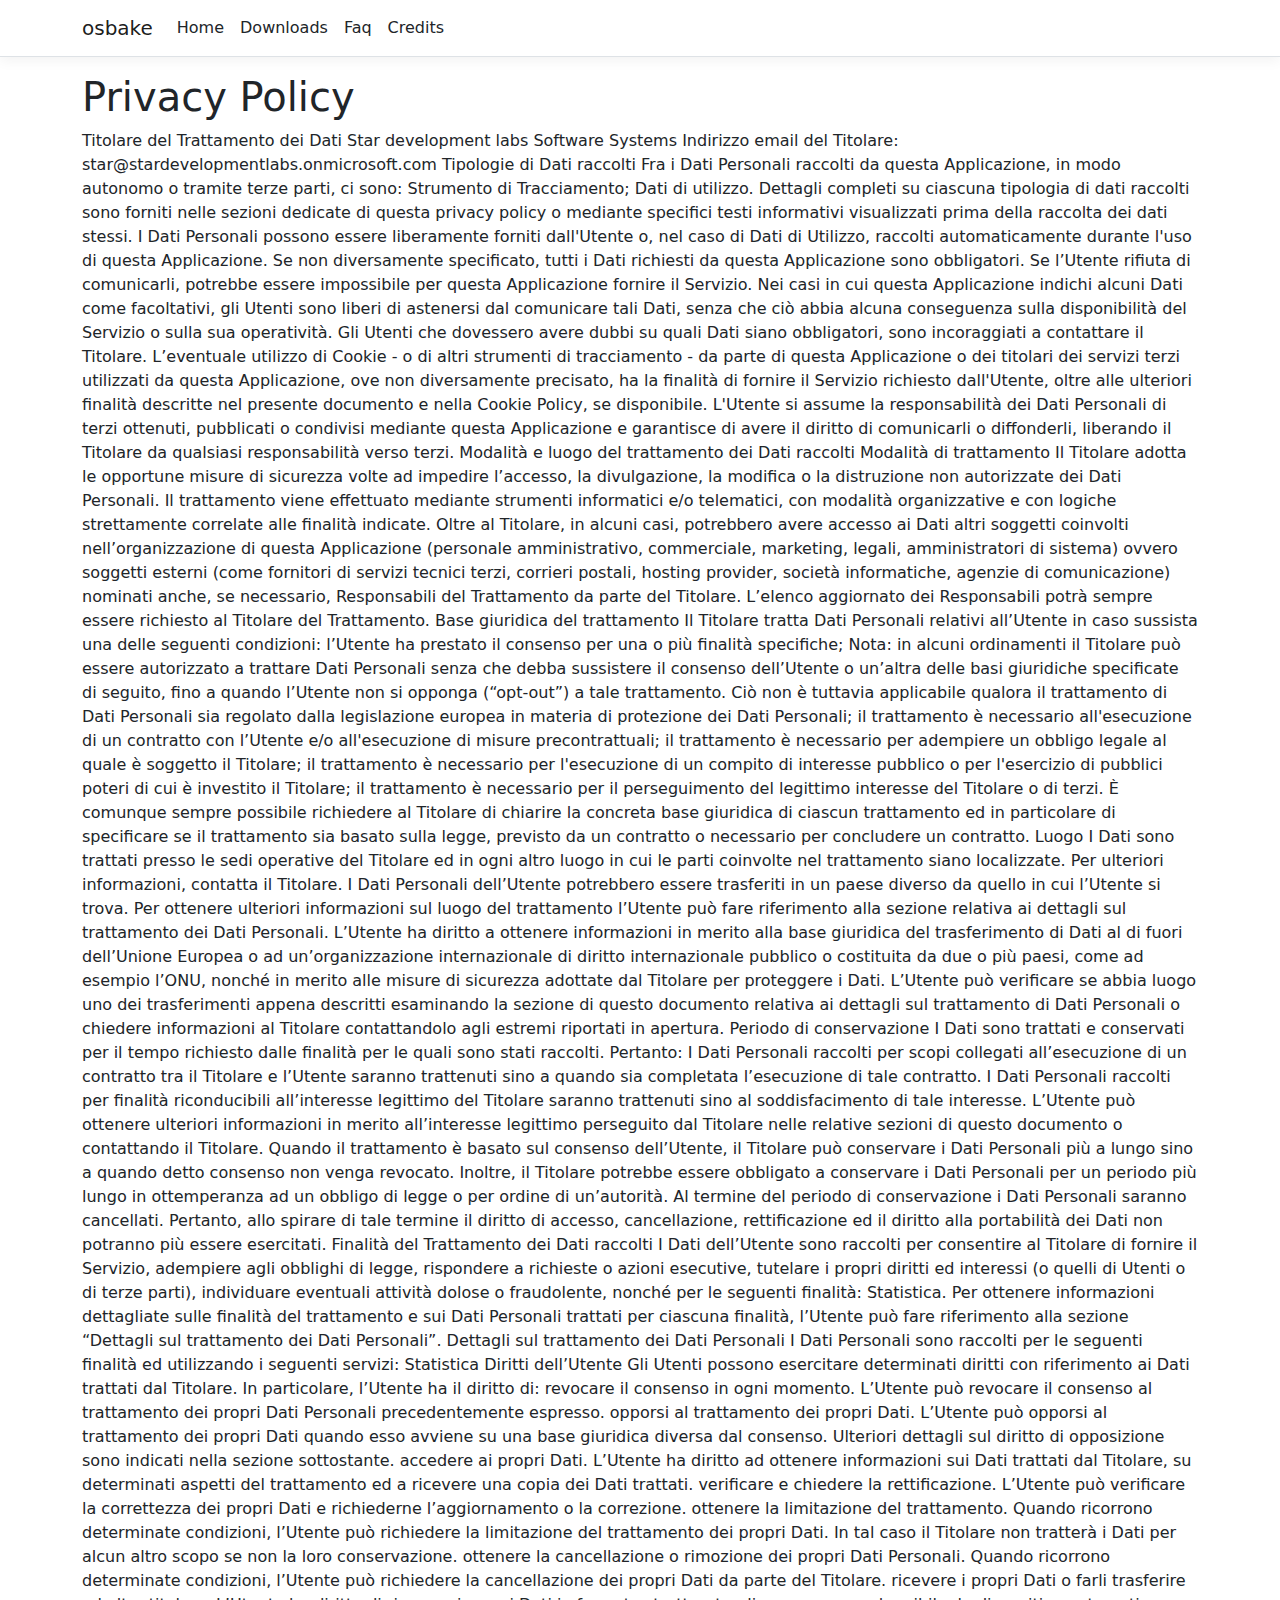
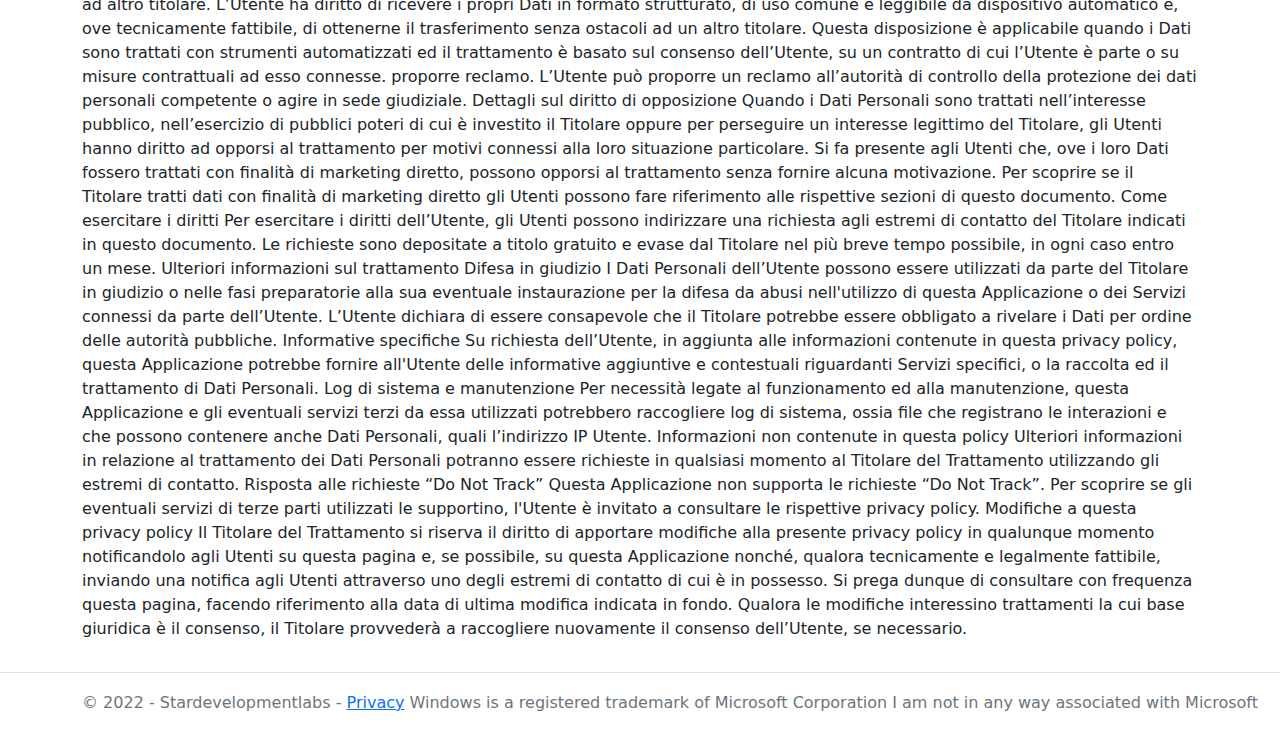
<file: Privacy.html>
<!DOCTYPE html>
<html lang="en">
<head>
    <meta charset="utf-8" />
    <meta name="viewport" content="width=device-width, initial-scale=1.0" />
    <title>Privacy Policy - osbake</title>
    <link rel="stylesheet" href="lib/bootstrap/dist/css/bootstrap.min.css" />
    <link rel="stylesheet" href="css/site.css@v=AKvNjO3dCPPS0eSU1Ez8T2wI280i08yGycV9ndytL-c.css" />
    <link rel="stylesheet" href="osbake.styles.css@v=h0lwJQYRjTESKto7_5zgoW_iwNzGWMtz_iK6S6QcIlU.css" />
</head>
<body>
    <header>
        <nav b-i9m9v6yopi class="navbar navbar-expand-sm navbar-toggleable-sm navbar-light bg-white border-bottom box-shadow mb-3">
            <div b-i9m9v6yopi class="container">
                <a class="navbar-brand" href="index.html">osbake</a>
                <button b-i9m9v6yopi class="navbar-toggler" type="button" data-bs-toggle="collapse" data-bs-target=".navbar-collapse" aria-controls="navbarSupportedContent"
                        aria-expanded="false" aria-label="Toggle navigation">
                    <span b-i9m9v6yopi class="navbar-toggler-icon"></span>
                </button>
                <div b-i9m9v6yopi class="navbar-collapse collapse d-sm-inline-flex justify-content-between">
                    <ul b-i9m9v6yopi class="navbar-nav flex-grow-1">
                        <li b-i9m9v6yopi class="nav-item">
                            <a class="nav-link text-dark" href="index.html">Home</a>
                        </li>
                        <li b-i9m9v6yopi class="nav-item">
                            <a class="nav-link text-dark" href="downloads.html">Downloads</a>
                        </li>
                        <li b-i9m9v6yopi class="nav-item">
                            <a class="nav-link text-dark" href="faq.html">Faq</a>
                        <li b-i9m9v6yopi class="nav-item">
                            <a class="nav-link text-dark" href="credits.html">Credits</a>
                    </ul>
                </div>
            </div>
        </nav>
    </header>
    <div b-i9m9v6yopi class="container">
        <main b-i9m9v6yopi role="main" class="pb-3">
            <h1>Privacy Policy</h1>

<p>
    Titolare del Trattamento dei Dati
    Star development labs Software Systems

    Indirizzo email del Titolare: star@stardevelopmentlabs.onmicrosoft.com

    Tipologie di Dati raccolti
    Fra i Dati Personali raccolti da questa Applicazione, in modo autonomo o tramite terze parti, ci sono: Strumento di Tracciamento; Dati di utilizzo.

    Dettagli completi su ciascuna tipologia di dati raccolti sono forniti nelle sezioni dedicate di questa privacy policy o mediante specifici testi informativi visualizzati prima della raccolta dei dati stessi.
    I Dati Personali possono essere liberamente forniti dall'Utente o, nel caso di Dati di Utilizzo, raccolti automaticamente durante l'uso di questa Applicazione.
    Se non diversamente specificato, tutti i Dati richiesti da questa Applicazione sono obbligatori. Se l’Utente rifiuta di comunicarli, potrebbe essere impossibile per questa Applicazione fornire il Servizio. Nei casi in cui questa Applicazione indichi alcuni Dati come facoltativi, gli Utenti sono liberi di astenersi dal comunicare tali Dati, senza che ciò abbia alcuna conseguenza sulla disponibilità del Servizio o sulla sua operatività.
    Gli Utenti che dovessero avere dubbi su quali Dati siano obbligatori, sono incoraggiati a contattare il Titolare.
    L’eventuale utilizzo di Cookie - o di altri strumenti di tracciamento - da parte di questa Applicazione o dei titolari dei servizi terzi utilizzati da questa Applicazione, ove non diversamente precisato, ha la finalità di fornire il Servizio richiesto dall'Utente, oltre alle ulteriori finalità descritte nel presente documento e nella Cookie Policy, se disponibile.

    L'Utente si assume la responsabilità dei Dati Personali di terzi ottenuti, pubblicati o condivisi mediante questa Applicazione e garantisce di avere il diritto di comunicarli o diffonderli, liberando il Titolare da qualsiasi responsabilità verso terzi.

    Modalità e luogo del trattamento dei Dati raccolti
    Modalità di trattamento
    Il Titolare adotta le opportune misure di sicurezza volte ad impedire l’accesso, la divulgazione, la modifica o la distruzione non autorizzate dei Dati Personali.
    Il trattamento viene effettuato mediante strumenti informatici e/o telematici, con modalità organizzative e con logiche strettamente correlate alle finalità indicate. Oltre al Titolare, in alcuni casi, potrebbero avere accesso ai Dati altri soggetti coinvolti nell’organizzazione di questa Applicazione (personale amministrativo, commerciale, marketing, legali, amministratori di sistema) ovvero soggetti esterni (come fornitori di servizi tecnici terzi, corrieri postali, hosting provider, società informatiche, agenzie di comunicazione) nominati anche, se necessario, Responsabili del Trattamento da parte del Titolare. L’elenco aggiornato dei Responsabili potrà sempre essere richiesto al Titolare del Trattamento.

    Base giuridica del trattamento
    Il Titolare tratta Dati Personali relativi all’Utente in caso sussista una delle seguenti condizioni:

    l’Utente ha prestato il consenso per una o più finalità specifiche; Nota: in alcuni ordinamenti il Titolare può essere autorizzato a trattare Dati Personali senza che debba sussistere il consenso dell’Utente o un’altra delle basi giuridiche specificate di seguito, fino a quando l’Utente non si opponga (“opt-out”) a tale trattamento. Ciò non è tuttavia applicabile qualora il trattamento di Dati Personali sia regolato dalla legislazione europea in materia di protezione dei Dati Personali;
    il trattamento è necessario all'esecuzione di un contratto con l’Utente e/o all'esecuzione di misure precontrattuali;
    il trattamento è necessario per adempiere un obbligo legale al quale è soggetto il Titolare;
    il trattamento è necessario per l'esecuzione di un compito di interesse pubblico o per l'esercizio di pubblici poteri di cui è investito il Titolare;
    il trattamento è necessario per il perseguimento del legittimo interesse del Titolare o di terzi.
    È comunque sempre possibile richiedere al Titolare di chiarire la concreta base giuridica di ciascun trattamento ed in particolare di specificare se il trattamento sia basato sulla legge, previsto da un contratto o necessario per concludere un contratto.

    Luogo
    I Dati sono trattati presso le sedi operative del Titolare ed in ogni altro luogo in cui le parti coinvolte nel trattamento siano localizzate. Per ulteriori informazioni, contatta il Titolare.
    I Dati Personali dell’Utente potrebbero essere trasferiti in un paese diverso da quello in cui l’Utente si trova. Per ottenere ulteriori informazioni sul luogo del trattamento l’Utente può fare riferimento alla sezione relativa ai dettagli sul trattamento dei Dati Personali.

    L’Utente ha diritto a ottenere informazioni in merito alla base giuridica del trasferimento di Dati al di fuori dell’Unione Europea o ad un’organizzazione internazionale di diritto internazionale pubblico o costituita da due o più paesi, come ad esempio l’ONU, nonché in merito alle misure di sicurezza adottate dal Titolare per proteggere i Dati.

    L’Utente può verificare se abbia luogo uno dei trasferimenti appena descritti esaminando la sezione di questo documento relativa ai dettagli sul trattamento di Dati Personali o chiedere informazioni al Titolare contattandolo agli estremi riportati in apertura.

    Periodo di conservazione
    I Dati sono trattati e conservati per il tempo richiesto dalle finalità per le quali sono stati raccolti.

    Pertanto:

    I Dati Personali raccolti per scopi collegati all’esecuzione di un contratto tra il Titolare e l’Utente saranno trattenuti sino a quando sia completata l’esecuzione di tale contratto.
    I Dati Personali raccolti per finalità riconducibili all’interesse legittimo del Titolare saranno trattenuti sino al soddisfacimento di tale interesse. L’Utente può ottenere ulteriori informazioni in merito all’interesse legittimo perseguito dal Titolare nelle relative sezioni di questo documento o contattando il Titolare.
    Quando il trattamento è basato sul consenso dell’Utente, il Titolare può conservare i Dati Personali più a lungo sino a quando detto consenso non venga revocato. Inoltre, il Titolare potrebbe essere obbligato a conservare i Dati Personali per un periodo più lungo in ottemperanza ad un obbligo di legge o per ordine di un’autorità.

    Al termine del periodo di conservazione i Dati Personali saranno cancellati. Pertanto, allo spirare di tale termine il diritto di accesso, cancellazione, rettificazione ed il diritto alla portabilità dei Dati non potranno più essere esercitati.

    Finalità del Trattamento dei Dati raccolti
    I Dati dell’Utente sono raccolti per consentire al Titolare di fornire il Servizio, adempiere agli obblighi di legge, rispondere a richieste o azioni esecutive, tutelare i propri diritti ed interessi (o quelli di Utenti o di terze parti), individuare eventuali attività dolose o fraudolente, nonché per le seguenti finalità: Statistica.

    Per ottenere informazioni dettagliate sulle finalità del trattamento e sui Dati Personali trattati per ciascuna finalità, l’Utente può fare riferimento alla sezione “Dettagli sul trattamento dei Dati Personali”.

    Dettagli sul trattamento dei Dati Personali
    I Dati Personali sono raccolti per le seguenti finalità ed utilizzando i seguenti servizi:

    Statistica
    Diritti dell’Utente
    Gli Utenti possono esercitare determinati diritti con riferimento ai Dati trattati dal Titolare.

    In particolare, l’Utente ha il diritto di:

    revocare il consenso in ogni momento. L’Utente può revocare il consenso al trattamento dei propri Dati Personali precedentemente espresso.
    opporsi al trattamento dei propri Dati. L’Utente può opporsi al trattamento dei propri Dati quando esso avviene su una base giuridica diversa dal consenso. Ulteriori dettagli sul diritto di opposizione sono indicati nella sezione sottostante.
    accedere ai propri Dati. L’Utente ha diritto ad ottenere informazioni sui Dati trattati dal Titolare, su determinati aspetti del trattamento ed a ricevere una copia dei Dati trattati.
    verificare e chiedere la rettificazione. L’Utente può verificare la correttezza dei propri Dati e richiederne l’aggiornamento o la correzione.
    ottenere la limitazione del trattamento. Quando ricorrono determinate condizioni, l’Utente può richiedere la limitazione del trattamento dei propri Dati. In tal caso il Titolare non tratterà i Dati per alcun altro scopo se non la loro conservazione.
    ottenere la cancellazione o rimozione dei propri Dati Personali. Quando ricorrono determinate condizioni, l’Utente può richiedere la cancellazione dei propri Dati da parte del Titolare.
    ricevere i propri Dati o farli trasferire ad altro titolare. L’Utente ha diritto di ricevere i propri Dati in formato strutturato, di uso comune e leggibile da dispositivo automatico e, ove tecnicamente fattibile, di ottenerne il trasferimento senza ostacoli ad un altro titolare. Questa disposizione è applicabile quando i Dati sono trattati con strumenti automatizzati ed il trattamento è basato sul consenso dell’Utente, su un contratto di cui l’Utente è parte o su misure contrattuali ad esso connesse.
    proporre reclamo. L’Utente può proporre un reclamo all’autorità di controllo della protezione dei dati personali competente o agire in sede giudiziale.
    Dettagli sul diritto di opposizione
    Quando i Dati Personali sono trattati nell’interesse pubblico, nell’esercizio di pubblici poteri di cui è investito il Titolare oppure per perseguire un interesse legittimo del Titolare, gli Utenti hanno diritto ad opporsi al trattamento per motivi connessi alla loro situazione particolare.

    Si fa presente agli Utenti che, ove i loro Dati fossero trattati con finalità di marketing diretto, possono opporsi al trattamento senza fornire alcuna motivazione. Per scoprire se il Titolare tratti dati con finalità di marketing diretto gli Utenti possono fare riferimento alle rispettive sezioni di questo documento.

    Come esercitare i diritti
    Per esercitare i diritti dell’Utente, gli Utenti possono indirizzare una richiesta agli estremi di contatto del Titolare indicati in questo documento. Le richieste sono depositate a titolo gratuito e evase dal Titolare nel più breve tempo possibile, in ogni caso entro un mese.

    Ulteriori informazioni sul trattamento
    Difesa in giudizio
    I Dati Personali dell’Utente possono essere utilizzati da parte del Titolare in giudizio o nelle fasi preparatorie alla sua eventuale instaurazione per la difesa da abusi nell'utilizzo di questa Applicazione o dei Servizi connessi da parte dell’Utente.
    L’Utente dichiara di essere consapevole che il Titolare potrebbe essere obbligato a rivelare i Dati per ordine delle autorità pubbliche.

    Informative specifiche
    Su richiesta dell’Utente, in aggiunta alle informazioni contenute in questa privacy policy, questa Applicazione potrebbe fornire all'Utente delle informative aggiuntive e contestuali riguardanti Servizi specifici, o la raccolta ed il trattamento di Dati Personali.

    Log di sistema e manutenzione
    Per necessità legate al funzionamento ed alla manutenzione, questa Applicazione e gli eventuali servizi terzi da essa utilizzati potrebbero raccogliere log di sistema, ossia file che registrano le interazioni e che possono contenere anche Dati Personali, quali l’indirizzo IP Utente.

    Informazioni non contenute in questa policy
    Ulteriori informazioni in relazione al trattamento dei Dati Personali potranno essere richieste in qualsiasi momento al Titolare del Trattamento utilizzando gli estremi di contatto.

    Risposta alle richieste “Do Not Track”
    Questa Applicazione non supporta le richieste “Do Not Track”.
    Per scoprire se gli eventuali servizi di terze parti utilizzati le supportino, l'Utente è invitato a consultare le rispettive privacy policy.

    Modifiche a questa privacy policy
    Il Titolare del Trattamento si riserva il diritto di apportare modifiche alla presente privacy policy in qualunque momento notificandolo agli Utenti su questa pagina e, se possibile, su questa Applicazione nonché, qualora tecnicamente e legalmente fattibile, inviando una notifica agli Utenti attraverso uno degli estremi di contatto di cui è in possesso. Si prega dunque di consultare con frequenza questa pagina, facendo riferimento alla data di ultima modifica indicata in fondo.

    Qualora le modifiche interessino trattamenti la cui base giuridica è il consenso, il Titolare provvederà a raccogliere nuovamente il consenso dell’Utente, se necessario.
</p>

        </main>
    </div>

    <footer b-i9m9v6yopi class="border-top footer text-muted">
        <div b-i9m9v6yopi class="container">
            &copy; 2022 - Stardevelopmentlabs - <a href="Privacy.html">Privacy</a> Windows is a registered trademark of Microsoft Corporation I am not in any way associated with Microsoft
        </div>
    </footer>

    <script src="lib/jquery/dist/jquery.min.js"></script>
    <script src="lib/bootstrap/dist/js/bootstrap.bundle.min.js"></script>
    <script src="js/site.js@v=4q1jwFhaPaZgr8WAUSrux6hAuh0XDg9kPS3xIVq36I0"></script>

    
</body>
</html>
</file>
<file: css/site.css@v=AKvNjO3dCPPS0eSU1Ez8T2wI280i08yGycV9ndytL-c.css>
html {
  font-size: 14px;
}

@media (min-width: 768px) {
  html {
    font-size: 16px;
  }
}

html {
  position: relative;
  min-height: 100%;
}

body {
  margin-bottom: 60px;
}
</file>
<file: osbake.styles.css@v=h0lwJQYRjTESKto7_5zgoW_iwNzGWMtz_iK6S6QcIlU.css>
/* _content/osbake/Pages/Shared/_Layout.cshtml.rz.scp.css */
/* Please see documentation at https://docs.microsoft.com/aspnet/core/client-side/bundling-and-minification
for details on configuring this project to bundle and minify static web assets. */

a.navbar-brand[b-i9m9v6yopi] {
  white-space: normal;
  text-align: center;
  word-break: break-all;
}

a[b-i9m9v6yopi] {
  color: #0077cc;
}

.btn-primary[b-i9m9v6yopi] {
  color: #fff;
  background-color: #1b6ec2;
  border-color: #1861ac;
}

.nav-pills .nav-link.active[b-i9m9v6yopi], .nav-pills .show > .nav-link[b-i9m9v6yopi] {
  color: #fff;
  background-color: #1b6ec2;
  border-color: #1861ac;
}

.border-top[b-i9m9v6yopi] {
  border-top: 1px solid #e5e5e5;
}
.border-bottom[b-i9m9v6yopi] {
  border-bottom: 1px solid #e5e5e5;
}

.box-shadow[b-i9m9v6yopi] {
  box-shadow: 0 .25rem .75rem rgba(0, 0, 0, .05);
}

button.accept-policy[b-i9m9v6yopi] {
  font-size: 1rem;
  line-height: inherit;
}

.footer[b-i9m9v6yopi] {
  position: absolute;
  bottom: 0;
  width: 100%;
  white-space: nowrap;
  line-height: 60px;
}
</file>
